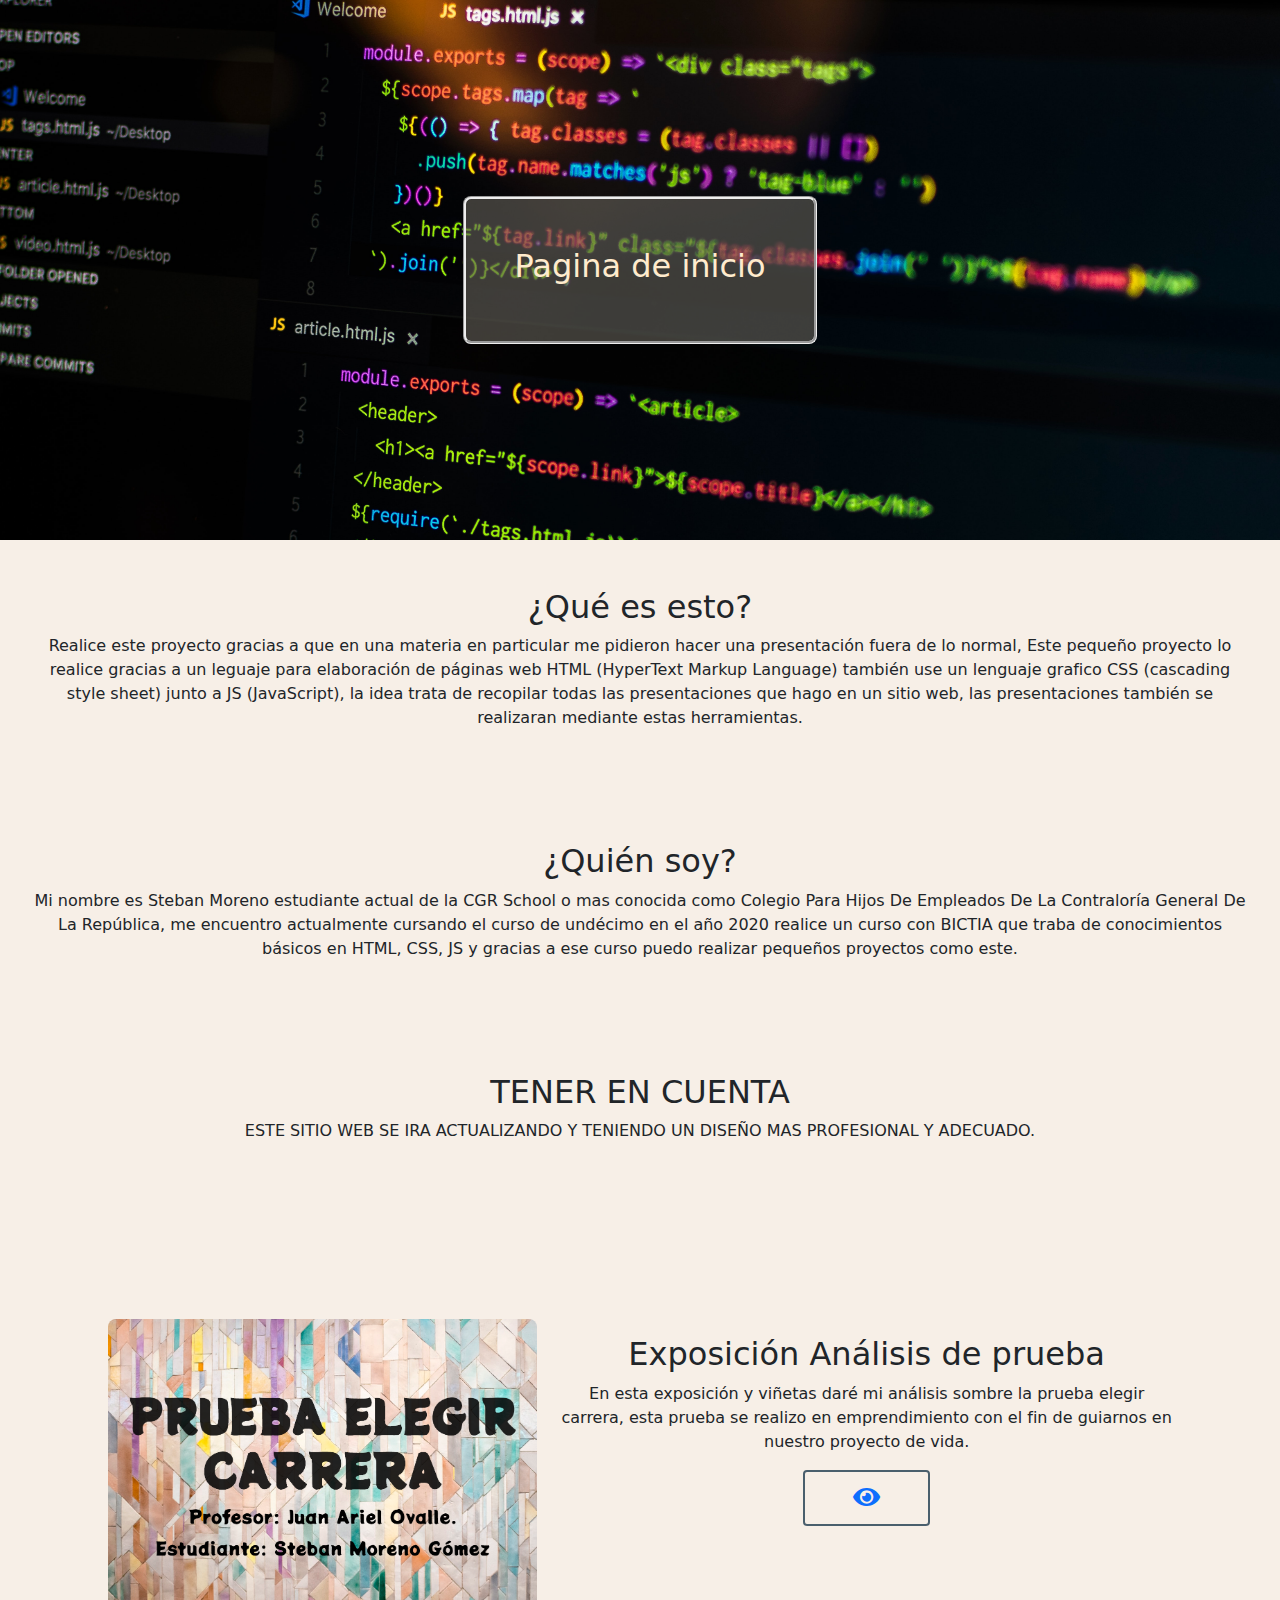
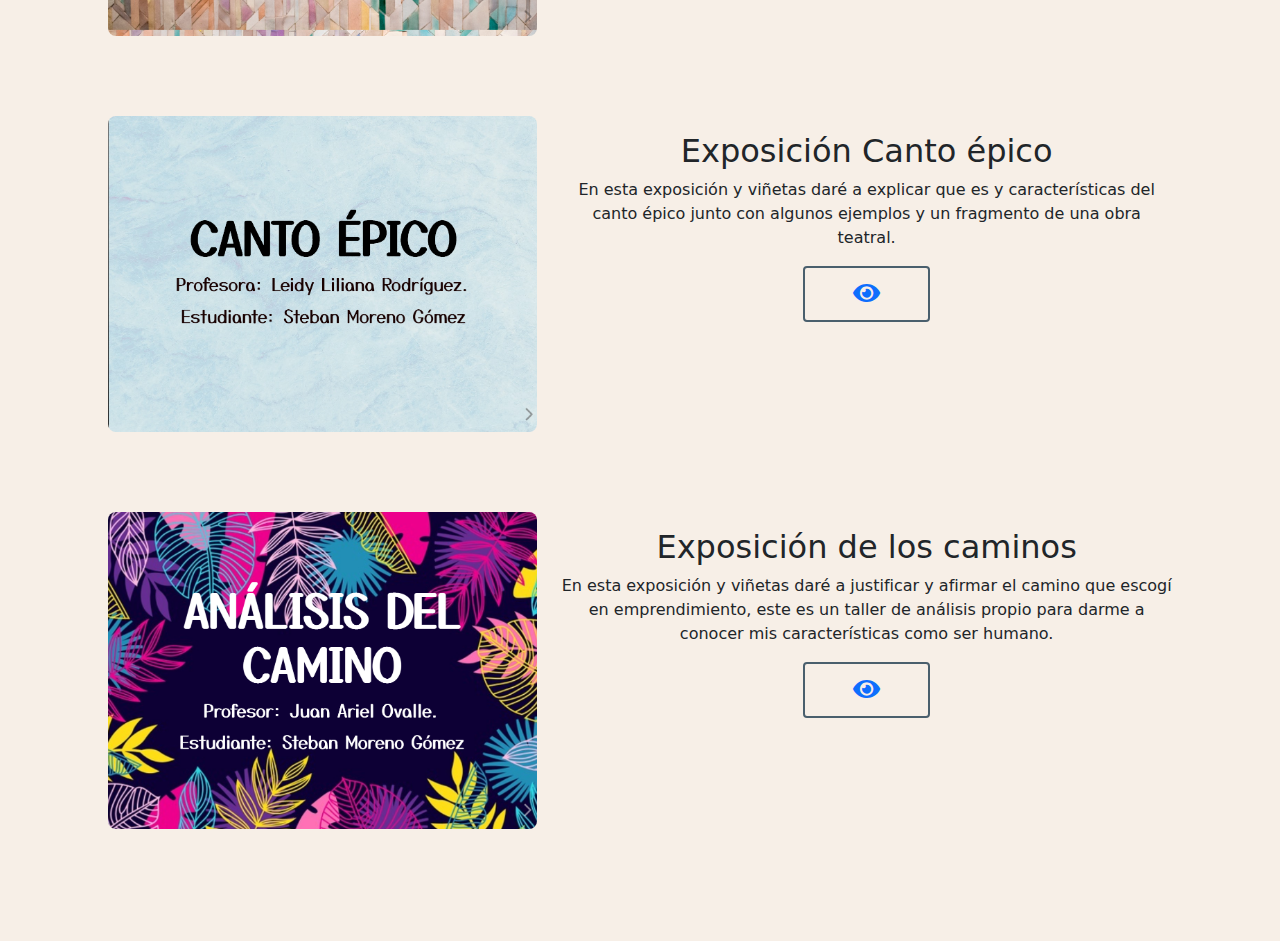
<file: index.html>
<!DOCTYPE html>
<html lang="es">
<head>
    <meta charset="UTF-8">
    <meta name="viewport" content="width=device-width, initial-scale=1.0">
    <title>Inicio</title>
    <link rel="stylesheet" href=".//css/bootstrap.min.css">
    <link rel="stylesheet" href=".//fontawesome-free-5.15.2-web/css/all.min.css">
    <link rel="shortcut icon" href="./favicons/svg/001-account.svg" type="image/x-icon">
    <link rel="stylesheet" href="./css/index.css">
</head>
<body>
                  <header class="prallax">
                    <div class="w">
                      <h2>Pagina de inicio</h2>
                    </div>
                  </header>
                 <section>
                    <h2>¿Qué es esto?</h2>
                    <p>Realice este proyecto gracias a que en una materia en particular me pidieron hacer una presentación fuera de lo normal, Este pequeño proyecto lo realice gracias a un leguaje para elaboración de páginas web HTML (HyperText Markup Language) también use un lenguaje grafico CSS (cascading style sheet) junto a JS (JavaScript), la idea trata de recopilar todas las presentaciones que hago en un sitio web, las presentaciones también se realizaran mediante estas herramientas.</p>
                 </section>
                 <section>
                   <h2>¿Quién soy?</h2>
                   <p>Mi nombre es Steban Moreno estudiante actual de la CGR School o mas conocida como Colegio Para Hijos De Empleados De La Contraloría General De La República, me encuentro actualmente cursando el curso de undécimo en el año 2020 realice un curso con BICTIA que traba de conocimientos básicos en HTML, CSS, JS y gracias a ese curso puedo realizar pequeños proyectos como este.</p>
                 </section>
                  <section>
                   <h2>TENER EN CUENTA</h2>
                   <p>ESTE SITIO WEB SE IRA ACTUALIZANDO Y TENIENDO UN DISEÑO MAS PROFESIONAL Y ADECUADO.</p>
                  </section>
	              <section>
				  <div class="row">
                      <div class="col-5"><img src="./images/empre/Portada.PNG" alt=""></div>
                      <div class="col-7">
                          <h2>Exposición Análisis de prueba</h2>
                          <p>En esta exposición y viñetas daré mi análisis sombre la prueba elegir carrera, esta prueba se realizo en emprendimiento con el fin de guiarnos en nuestro proyecto de vida.</p>
                           <div class="container">
                               <button class="btn btn1"><a href="./pre1.html"><i class="fas fa-eye"></i></a></button>
                           </div>
                        </div>
                  </div>
                  
                </div> <div class="row">
                  <div class="col-5"><img src="./images/Español/Portada cantoepico.PNG" alt=""></div>
                  <div class="col-7">
                      <h2>Exposición Canto épico</h2>
                      <p>En esta exposición y viñetas daré a explicar que es y características del canto épico junto con algunos ejemplos y un fragmento de una obra teatral.</p>
                       <div class="container">
                           <button class="btn btn1"><a href="./pre2.html"><i class="fas fa-eye"></i></a></button>
                       </div>
                    </div>
              </div>
            </div> <div class="row">
              <div class="col-5"><img src="./images/Caminos/Portada.PNG" alt=""></div>
              <div class="col-7">
                  <h2>Exposición de los caminos</h2>
                  <p>En esta exposición y viñetas daré a justificar y afirmar el camino que escogí en emprendimiento, este es un taller de análisis propio para darme a conocer mis características como ser humano.</p>
                   <div class="container">
                       <button class="btn btn1"><a href="./pre3.html"><i class="fas fa-eye"></i></a></button>
                   </div>
                </div>
          </div>
                
                 
                        </section>
                           <script src="js/bootstrap.min.js"></script>
</body>
</html>
</file>
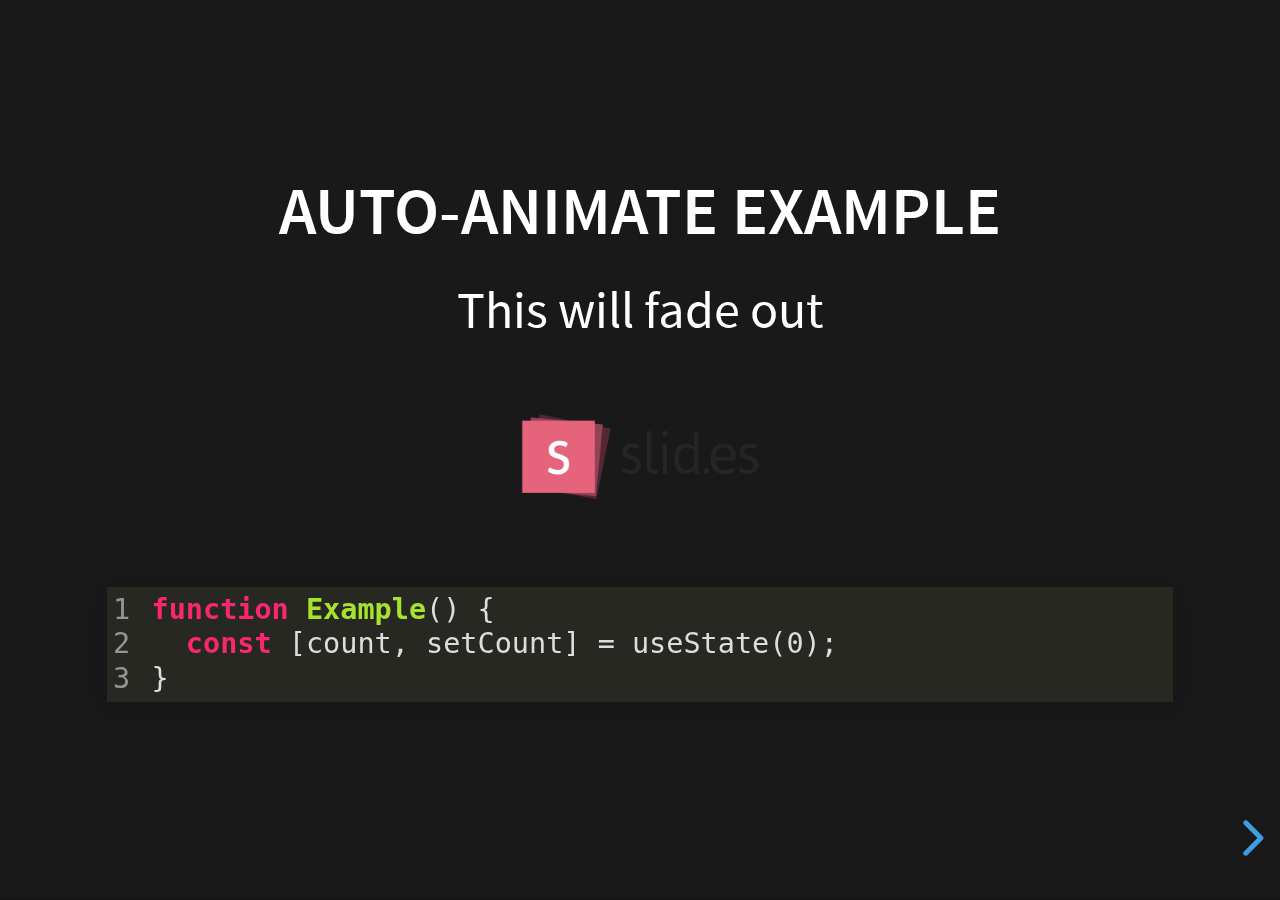
<file: examples/auto-animate.html>
<!doctype html>
<html lang="en">

	<head>
		<meta charset="utf-8">

		<title>reveal.js - Auto Animate</title>

		<meta name="viewport" content="width=device-width, initial-scale=1.0, maximum-scale=1.0, user-scalable=no">

		<link rel="stylesheet" href="../dist/reveal.css">
		<link rel="stylesheet" href="../dist/theme/black.css" id="theme">
		<link rel="stylesheet" href="../plugin/highlight/monokai.css">
	</head>

	<body>

		<div class="reveal">

			<div class="slides">

				<section data-auto-animate data-auto-animate-unmatched="fade">
					<h3>Auto-Animate Example</h3>
					<p>This will fade out</p>
					<img src="assets/image1.png" style="height: 100px;">
					<pre data-id="code"><code data-line-numbers class="hljs" data-trim>
						function Example() {
						  const [count, setCount] = useState(0);
						}
					</code></pre>
				</section>
				<section data-auto-animate data-auto-animate-unmatched="fade">
					<h3>Auto-Animate Example</h3>
					<p style="opacity: 0.2; margin-top: 100px;">This will fade out</p>
					<p>This element is unmatched</p>
					<img src="assets/image1.png" style="height: 150px;">
					<pre data-id="code"><code data-line-numbers class="hljs" data-trim>
						function Example() {
						  New line!
						  const [count, setCount] = useState(0);
						}
					</code></pre>
				</section>

				<section data-auto-animate>
					<p data-id="text-props" style="background: #555; line-height: 1em; letter-spacing: 0em;">Line Height & Letter Spacing</p>
				</section>
				<section data-auto-animate>
					<p data-id="text-props" style="background: #555; line-height: 3em; letter-spacing: 0.2em;">Line Height & Letter Spacing</p>
				</section>

				<section>
					<section data-auto-animate>
						<pre data-id="code"><code data-line-numbers class="hljs" data-trim>
							import React, { useState } from 'react';

							function Example() {
							  const [count, setCount] = useState(0);

							  return (
							    ...
							  );
							}
						</code></pre>
					</section>
					<section data-auto-animate>
						<pre data-id="code"><code data-line-numbers class="hljs" data-trim>
							function Example() {
							  const [count, setCount] = useState(0);

							  return (
							    &lt;div&gt;
							      &lt;p&gt;You clicked {count} times&lt;/p&gt;
							      &lt;button onClick={() =&gt; setCount(count + 1)}&gt;
							        Click me
							      &lt;/button&gt;
							    &lt;/div&gt;
							  );
							}
						</code></pre>
					</section>
					<section data-auto-animate>
						<pre data-id="code"><code data-line-numbers class="hljs" data-trim>
							function Example() {
							  // A comment!
							  const [count, setCount] = useState(0);

							  return (
							    &lt;div&gt;
							      &lt;p&gt;You clicked {count} times&lt;/p&gt;
							      &lt;button onClick={() =&gt; setCount(count + 1)}&gt;
							        Click me
							      &lt;/button&gt;
							    &lt;/div&gt;
							  );
							}
						</code></pre>
					</section>
				</section>

				<section>
					<section data-auto-animate>
						<h3>Swapping list items</h3>
						<ul>
							<li>One</li>
							<li>Two</li>
							<li>Three</li>
						</ul>
					</section>
					<section data-auto-animate>
						<h3>Swapping list items</h3>
						<ul>
							<li>Two</li>
							<li>One</li>
							<li>Three</li>
						</ul>
					</section>
					<section data-auto-animate>
						<h3>Swapping list items</h3>
						<ul>
							<li>Two</li>
							<li>Three</li>
							<li>One</li>
						</ul>
					</section>
				</section>

				<section data-auto-animate style="height: 600px">
					<h3 style="opacity: 0.3; font-size: 18px;">SLIDE 1</h2>
					<h2 data-id="title" style="margin-top: 260px;">Animate Anything</h2>
					<div data-id="1" style="background: white; position: absolute; top: 150px; left: 16%; width: 60px; height: 60px;"></div>
					<div data-id="2" style="background: white; position: absolute; top: 150px; left: 36%; width: 60px; height: 60px;"></div>
					<div data-id="3" style="background: white; position: absolute; top: 150px; left: 56%; width: 60px; height: 60px;"></div>
					<div data-id="4" style="background: white; position: absolute; top: 150px; left: 76%; width: 60px; height: 60px;"></div>
				</section>
				<section data-auto-animate style="height: 600px">
					<h3 style="opacity: 0.3; font-size: 18px;">SLIDE 2</h2>
					<h2 data-id="title" style="margin-top: 500px">With Auto Animate</h2>
					<div data-id="1" style="background: cyan; position: absolute; bottom: 190px; left: 16%; width: 60px; height: 60px;"></div>
					<div data-id="2" style="background: magenta; position: absolute; bottom: 190px; left: 36%; width: 60px; height: 160px;"></div>
					<div data-id="3" style="background: yellow; position: absolute; bottom: 190px; left: 56%; width: 60px; height: 260px;"></div>
					<div data-id="4" style="background: red; position: absolute; bottom: 190px; left: 76%; width: 60px; height: 360px;"></div>
				</section>
				<section data-auto-animate style="height: 600px">
					<h3 style="opacity: 0.3; font-size: 18px;">SLIDE 3</h2>
					<h2 data-id="title" style="margin-top: 500px; opacity: 0;">With Auto Animate</h2>
					<div data-id="1" style="background: cyan; position: absolute; top: 50%; left: 50%; width: 400px; height: 400px; margin: -200px 0 0 -200px; border-radius: 400px;"></div>
					<div data-id="2" style="background: magenta; position: absolute; top: 50%; left: 50%; width: 300px; height: 300px; margin: -150px 0 0 -150px; border-radius: 400px;"></div>
					<div data-id="3" style="background: yellow; position: absolute; top: 50%; left: 50%; width: 200px; height: 200px; margin: -100px 0 0 -100px; border-radius: 400px;"></div>
					<div data-id="4" style="background: red; position: absolute; top: 50%; left: 50%; width: 100px; height: 100px; margin: -50px 0 0 -50px; border-radius: 400px;"></div>
				</section>
				<section data-auto-animate style="height: 600px">
					<h3 style="opacity: 0.3; font-size: 18px;">SLIDE 3</h2>
					<h2 data-id="title" style="margin-top: 500px; opacity: 0;">With Auto Animate</h2>
					<div data-id="1" style="background: red; position: absolute; top: 250px; left: 16%; width: 60px; height: 60px;"></div>
					<div data-id="2" style="background: yellow; position: absolute; top: 250px; left: 36%; width: 60px; height: 60px;"></div>
					<div data-id="3" style="background: magenta; position: absolute; top: 250px; left: 56%; width: 60px; height: 60px;"></div>
					<div data-id="4" style="background: cyan; position: absolute; top: 250px; left: 76%; width: 60px; height: 60px;"></div>
				</section>

			</div>

		</div>

		<script src="../dist/reveal.js"></script>
		<script src="../plugin/highlight/highlight.js"></script>
		<script>
			Reveal.initialize({
				center: true,
				hash: true,
				plugins: [ RevealHighlight ]
			});
		</script>

	</body>
</html>
</file>
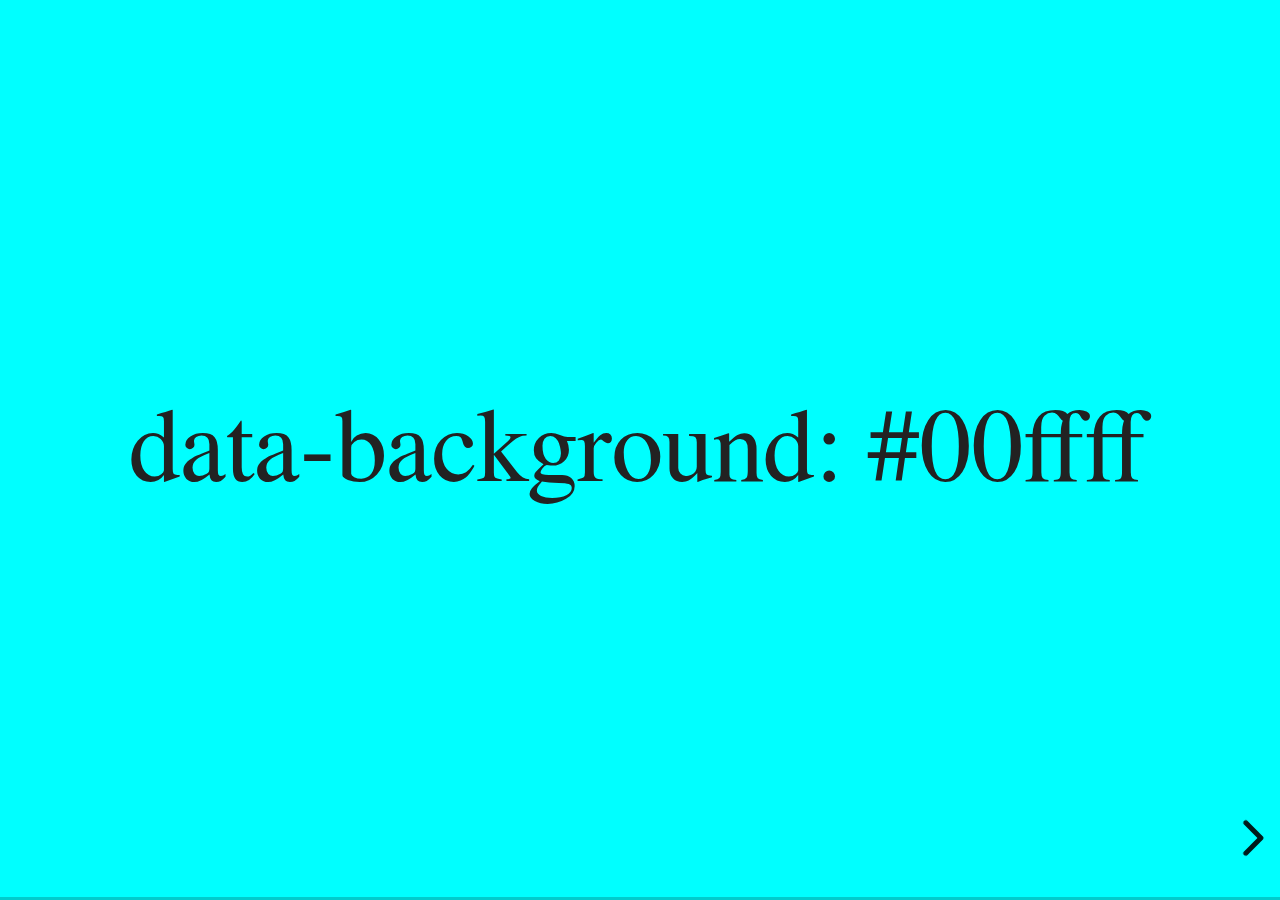
<file: examples/backgrounds.html>
<!doctype html>
<html lang="en">

	<head>
		<meta charset="utf-8">

		<title>reveal.js - Slide Backgrounds</title>

		<meta name="viewport" content="width=device-width, initial-scale=1.0, maximum-scale=1.0, user-scalable=no">

		<link rel="stylesheet" href="../dist/reveal.css">
		<link rel="stylesheet" href="../dist/theme/serif.css" id="theme">
		<style type="text/css" media="screen">
			.slides section.has-dark-background,
			.slides section.has-dark-background h2 {
				color: #fff;
			}
			.slides section.has-light-background,
			.slides section.has-light-background h2 {
				color: #222;
			}
		</style>
	</head>

	<body>

		<div class="reveal">

			<div class="slides">

				<section data-background="#00ffff">
					<h2>data-background: #00ffff</h2>
				</section>

				<section data-background="#bb00bb">
					<h2>data-background: #bb00bb</h2>
				</section>

				<section data-background-color="lightblue">
					<h2>data-background: lightblue</h2>
				</section>

				<section>
					<section data-background="#ff0000">
						<h2>data-background: #ff0000</h2>
					</section>
					<section data-background="rgba(0, 0, 0, 0.2)">
						<h2>data-background: rgba(0, 0, 0, 0.2)</h2>
					</section>
					<section data-background="salmon">
						<h2>data-background: salmon</h2>
					</section>
				</section>

				<section data-background="rgba(0, 100, 100, 0.2)">
					<section>
						<h2>Background applied to stack</h2>
					</section>
					<section>
						<h2>Background applied to stack</h2>
					</section>
					<section data-background="rgb(66, 66, 66)">
						<h2>Background applied to slide inside of stack</h2>
					</section>
				</section>

				<section data-background-transition="slide" data-background="assets/image1.png">
					<h2>Background image</h2>
				</section>

				<section>
					<section data-background-transition="slide" data-background="assets/image1.png">
						<h2>Background image</h2>
					</section>
					<section data-background-transition="slide" data-background="assets/image1.png">
						<h2>Background image</h2>
					</section>
				</section>

				<section data-background="assets/image2.png" data-background-size="100px" data-background-repeat="repeat" data-background-color="#111">
					<h2>Background image</h2>
					<pre>data-background-size="100px" data-background-repeat="repeat" data-background-color="#111"</pre>
				</section>

				<section data-background="#888888">
					<h2>Same background twice (1/2)</h2>
				</section>
				<section data-background="#888888">
					<h2>Same background twice (2/2)</h2>
				</section>

				<section data-background-video="https://s3.amazonaws.com/static.slid.es/site/homepage/v1/homepage-video-editor.mp4,https://s3.amazonaws.com/static.slid.es/site/homepage/v1/homepage-video-editor.webm">
					<h2>Video background</h2>
				</section>

				<section data-background-iframe="https://slides.com/news/make-better-presentations/embed?style=hidden&autoSlide=4000">
					<h2>Iframe background</h2>
				</section>

				<section>
					<section data-background="#417203">
						<h2>Same background twice vertical (1/2)</h2>
					</section>
					<section data-background="#417203">
						<h2>Same background twice vertical (2/2)</h2>
					</section>
				</section>

				<section data-background="#934f4d">
					<h2>Same background from horizontal to vertical (1/3)</h2>
				</section>
				<section>
					<section data-background="#934f4d">
						<h2>Same background from horizontal to vertical (2/3)</h2>
					</section>
					<section data-background="#934f4d">
						<h2>Same background from horizontal to vertical (3/3)</h2>
					</section>
				</section>

			</div>

		</div>

		<script src="../dist/reveal.js"></script>
		<script>

			// Full list of configuration options:
			// https://revealjs.revealjs.com/config/
			Reveal.initialize({
				center: true,

				transition: 'linear',
				// transitionSpeed: 'slow',
				// backgroundTransition: 'slide'
			});

		</script>

	</body>
</html>
</file>
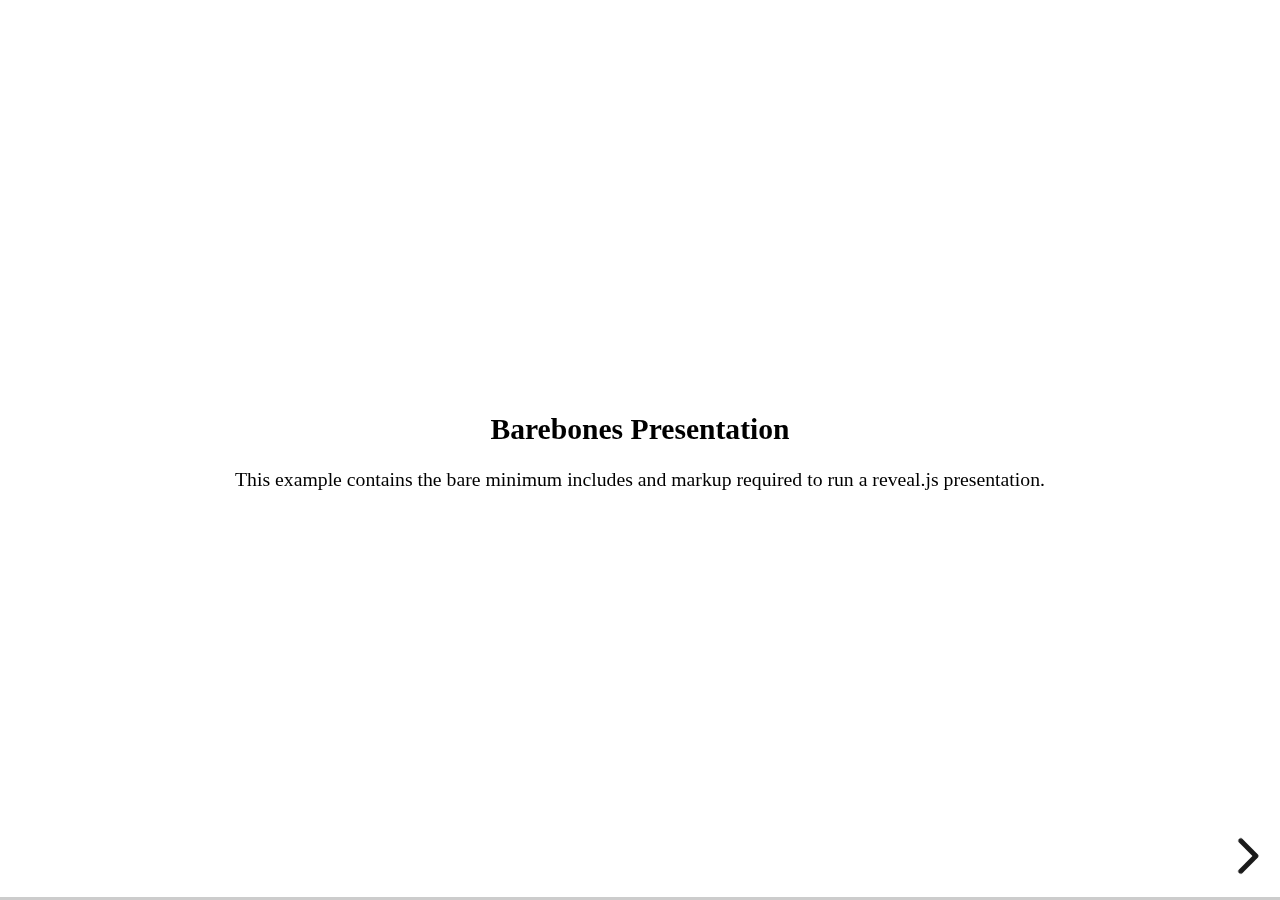
<file: examples/barebones.html>
<!doctype html>
<html lang="en">
	<head>
		<meta charset="utf-8">
		<title>reveal.js - Barebones</title>
		<link rel="stylesheet" href="../dist/reveal.css">
	</head>
	<body>

		<div class="reveal">
			<div class="slides">

				<section>
					<h2>Barebones Presentation</h2>
					<p>This example contains the bare minimum includes and markup required to run a reveal.js presentation.</p>
				</section>

				<section>
					<h2>No Theme</h2>
					<p>There's no theme included, so it will fall back on browser defaults.</p>
				</section>

			</div>
		</div>

		<script src="../dist/reveal.js"></script>
		<script>
			Reveal.initialize();
		</script>

	</body>
</html>
</file>
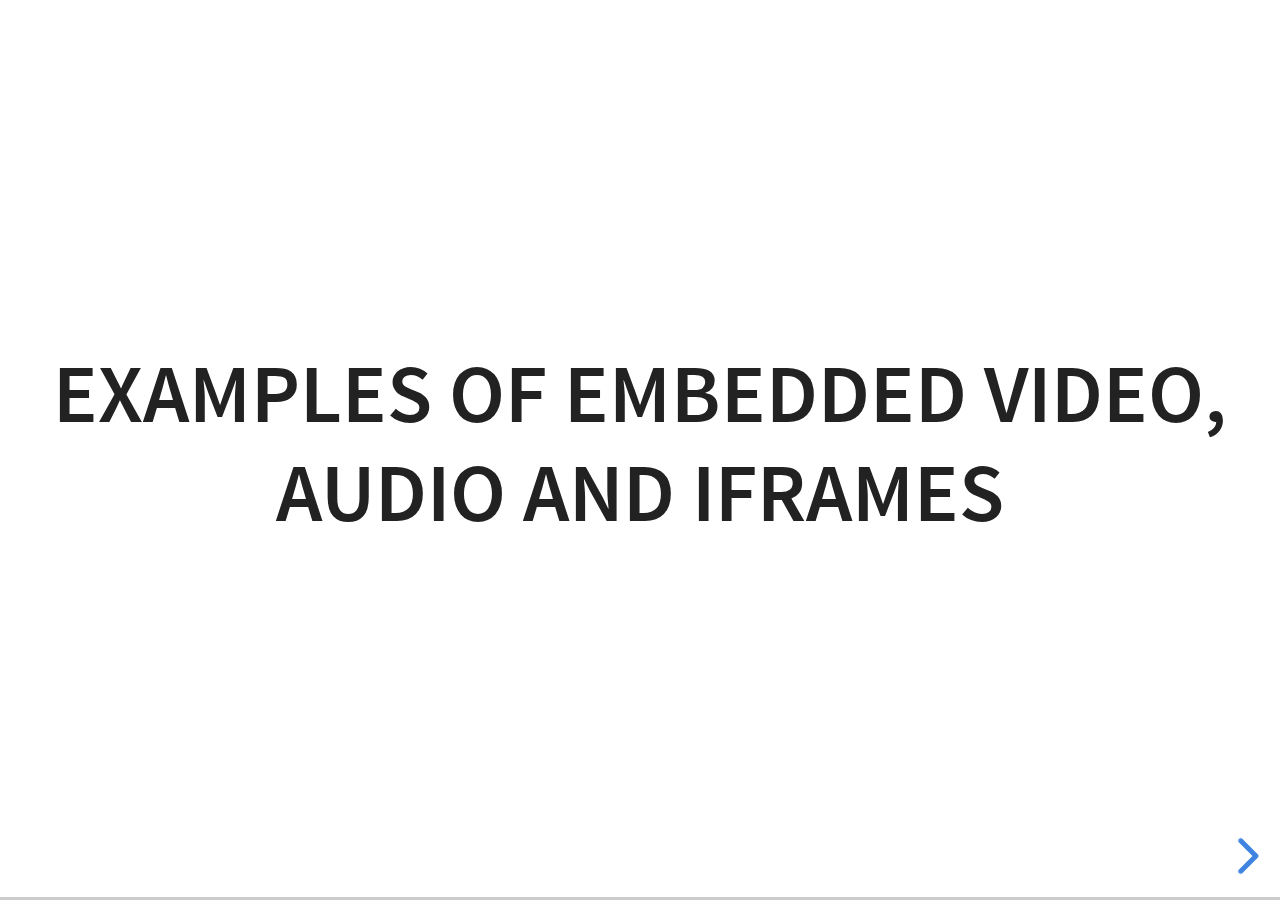
<file: examples/media.html>
<!doctype html>
<html lang="en">

	<head>
		<meta charset="utf-8">

		<title>reveal.js - Video, Audio and Iframes</title>

		<meta name="viewport" content="width=device-width, initial-scale=1.0, maximum-scale=1.0, user-scalable=no">

		<link rel="stylesheet" href="../dist/reveal.css">
		<link rel="stylesheet" href="../dist/theme/white.css" id="theme">
	</head>

	<body>

		<div class="reveal">

			<div class="slides">

				<section>
					<h2>Examples of embedded Video, Audio and Iframes</h2>
				</section>

				<section>
					<h2>Iframe</h2>
					<iframe data-autoplay width="700" height="540" src="https://slides.com/news/auto-animate/embed" frameborder="0"></iframe>
				</section>

				<section data-background-iframe="https://www.youtube.com/embed/h1_nyI3z8gI" data-background-interactive>
					<h2 style="color: #fff;">Iframe Background</h2>
				</section>

				<section>
					<h2>Video</h2>
					<video src="http://clips.vorwaerts-gmbh.de/big_buck_bunny.mp4" data-autoplay></video>
				</section>

				<section data-background-video="http://clips.vorwaerts-gmbh.de/big_buck_bunny.mp4">
					<h2>Background Video</h2>
				</section>

				<section>
					<h2>Auto-playing audio</h2>
					<audio src="assets/beeping.wav" data-autoplay></audio>
				</section>

				<section>
					<h2>Audio inside slide fragments</h2>
					<div class="fragment">
						Beep 1
						<audio src="assets/beeping.wav" data-autoplay></audio>
					</div>
					<div class="fragment">
						Beep 2
						<audio src="assets/beeping.wav" data-autoplay></audio>
					</div>
				</section>

				<section>
					<h2>Audio with controls</h2>
					<audio src="assets/beeping.wav" controls></audio>
				</section>

			</div>

		</div>

		<script src="../dist/reveal.js"></script>
		<script>
			Reveal.initialize({hash: true});
		</script>

	</body>
</html>
</file>
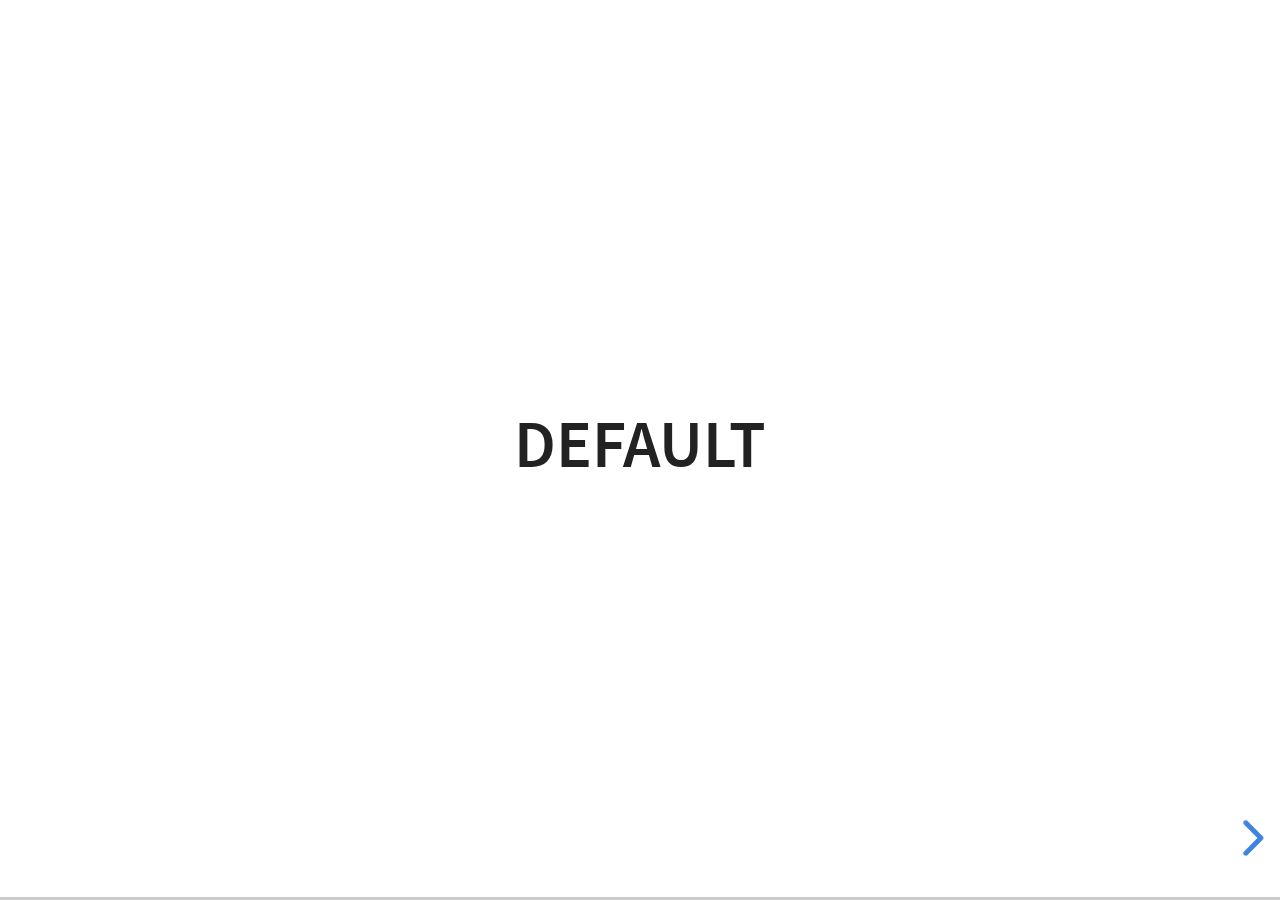
<file: examples/transitions.html>
<!doctype html>
<html lang="en">

	<head>
		<meta charset="utf-8">

		<title>reveal.js - Slide Transitions</title>

		<link rel="stylesheet" href="../dist/reveal.css">
		<link rel="stylesheet" href="../dist/theme/white.css" id="theme">
		<style type="text/css" media="screen">
			.slides section.has-dark-background,
			.slides section.has-dark-background h3 {
				color: #fff;
			}
			.slides section.has-light-background,
			.slides section.has-light-background h3 {
				color: #222;
			}
		</style>
	</head>

	<body>

		<div class="reveal">

			<div class="slides">

				<section>
					<h3>Default</h3>
				</section>

				<section>
					<h3>Default</h3>
				</section>

				<section data-transition="zoom">
					<h3>data-transition: zoom</h3>
				</section>

				<section data-transition="zoom-in fade-out">
					<h3>data-transition: zoom-in fade-out</h3>
				</section>

				<section>
					<h3>Default</h3>
				</section>

				<section data-transition="convex">
					<h3>data-transition: convex</h3>
				</section>

				<section data-transition="convex-in concave-out">
					<h3>data-transition: convex-in concave-out</h3>
				</section>

				<section>
					<section data-transition="zoom">
						<h3>Default</h3>
					</section>
					<section data-transition="concave">
						<h3>data-transition: concave</h3>
					</section>
					<section data-transition="convex-in fade-out">
						<h3>data-transition: convex-in fade-out</h3>
					</section>
					<section>
						<h3>Default</h3>
					</section>
				</section>

				<section data-transition="none">
					<h3>data-transition: none</h3>
				</section>

				<section>
					<h3>Default</h3>
				</section>

			</div>

		</div>

		<script src="../dist/reveal.js"></script>
		<script>
			Reveal.initialize({
				center: true,
				history: true,

				// transition: 'slide',
				// transitionSpeed: 'slow',
				// backgroundTransition: 'slide'
			});
		</script>

	</body>
</html>
</file>
<file: css/index.css>
* {
    margin: 0;
    padding: 0;
}
body {
    width:100%;
    height: 100vh;
    background-color: rgb(247, 239, 231);
}
.w{
    color: blanchedalmond;
    background-color: rgba(100, 96, 89, 0.61);
    padding: 3rem;
    text-align: center;
    border-style: groove;
    border-radius: 0.5rem;
}
.prallax {
    width: 100%;
    height: 60vh;
    background-image: url(../images/programming.jpg);
    background-position: center;
    background-size: cover;
    background-repeat: no-repeat;
    background-attachment: fixed;
    display: flex;
    justify-content: center;
    align-items: center;
   
}
section {
    padding-top: 3rem;
    padding-bottom: 3rem;
    text-align: center;
    padding-left: 2rem;
    padding-right: 2rem;
}

.row{
    margin: 3rem;
    padding: 1rem;
}

img {
    border-radius: 0.5rem;
    width: 100%;
}
.col-7 {
    text-align: center;
    padding-top: 1rem;
}
.container {
    text-align: center;
    margin-top: 1rem;
}
.btn {
    border: 2px solid #4a5f6d;
    background: none;
    padding: 0.5rem 3rem;
    font-size: 1.5rem;
    cursor: pointer;
    transition: 0.9s;
    position: relative;
    overflow: hidden;
}
.btn1{
    color: rgb(230, 230, 236);
}
.btn:hover {
    color: rgb(232, 232, 236);
    
} 
.btn::before {
    content: "";
    position: absolute;
    left: 0%;
    width: 100%;
    height: 0;
    background: #26a8ff;
    z-index: -1;
    transition: 0.9s;
}

.btn1::before {
    top: 0%;
    border-radius: 0 0 20% 0 0;
}
.btn1:hover::before {
    height: 180%;
}
a {
    text-decoration: none;
}
</file>
<file: dist/reveal.css>
/*!
* reveal.js 4.0.2
* https://revealjs.com
* MIT licensed
*
* Copyright (C) 2020 Hakim El Hattab, https://hakim.se
*/
.reveal .r-stretch,.reveal .stretch{max-width:none;max-height:none}.reveal pre.r-stretch code,.reveal pre.stretch code{height:100%;max-height:100%;box-sizing:border-box}.reveal .r-fit-text{display:inline-block;white-space:nowrap}.reveal .r-stack{display:grid}.reveal .r-stack>*{grid-area:1/1;margin:auto}.reveal .r-hstack,.reveal .r-vstack{display:flex}.reveal .r-hstack img,.reveal .r-hstack video,.reveal .r-vstack img,.reveal .r-vstack video{min-width:0;min-height:0;-o-object-fit:contain;object-fit:contain}.reveal .r-vstack{flex-direction:column;align-items:center;justify-content:center}.reveal .r-hstack{flex-direction:row;align-items:center;justify-content:center}.reveal .items-stretch{align-items:stretch}.reveal .items-start{align-items:flex-start}.reveal .items-center{align-items:center}.reveal .items-end{align-items:flex-end}.reveal .justify-between{justify-content:space-between}.reveal .justify-around{justify-content:space-around}.reveal .justify-start{justify-content:flex-start}.reveal .justify-center{justify-content:center}.reveal .justify-end{justify-content:flex-end}html.reveal-full-page{width:100%;height:100%;height:100vh;height:calc(var(--vh,1vh) * 100);overflow:hidden}.reveal-viewport{height:100%;overflow:hidden;position:relative;line-height:1;margin:0;background-color:#fff;color:#000}.reveal .slides section .fragment{opacity:0;visibility:hidden;transition:all .2s ease;will-change:opacity}.reveal .slides section .fragment.visible{opacity:1;visibility:inherit}.reveal .slides section .fragment.disabled{transition:none}.reveal .slides section .fragment.grow{opacity:1;visibility:inherit}.reveal .slides section .fragment.grow.visible{transform:scale(1.3)}.reveal .slides section .fragment.shrink{opacity:1;visibility:inherit}.reveal .slides section .fragment.shrink.visible{transform:scale(.7)}.reveal .slides section .fragment.zoom-in{transform:scale(.1)}.reveal .slides section .fragment.zoom-in.visible{transform:none}.reveal .slides section .fragment.fade-out{opacity:1;visibility:inherit}.reveal .slides section .fragment.fade-out.visible{opacity:0;visibility:hidden}.reveal .slides section .fragment.semi-fade-out{opacity:1;visibility:inherit}.reveal .slides section .fragment.semi-fade-out.visible{opacity:.5;visibility:inherit}.reveal .slides section .fragment.strike{opacity:1;visibility:inherit}.reveal .slides section .fragment.strike.visible{text-decoration:line-through}.reveal .slides section .fragment.fade-up{transform:translate(0,40px)}.reveal .slides section .fragment.fade-up.visible{transform:translate(0,0)}.reveal .slides section .fragment.fade-down{transform:translate(0,-40px)}.reveal .slides section .fragment.fade-down.visible{transform:translate(0,0)}.reveal .slides section .fragment.fade-right{transform:translate(-40px,0)}.reveal .slides section .fragment.fade-right.visible{transform:translate(0,0)}.reveal .slides section .fragment.fade-left{transform:translate(40px,0)}.reveal .slides section .fragment.fade-left.visible{transform:translate(0,0)}.reveal .slides section .fragment.current-visible,.reveal .slides section .fragment.fade-in-then-out{opacity:0;visibility:hidden}.reveal .slides section .fragment.current-visible.current-fragment,.reveal .slides section .fragment.fade-in-then-out.current-fragment{opacity:1;visibility:inherit}.reveal .slides section .fragment.fade-in-then-semi-out{opacity:0;visibility:hidden}.reveal .slides section .fragment.fade-in-then-semi-out.visible{opacity:.5;visibility:inherit}.reveal .slides section .fragment.fade-in-then-semi-out.current-fragment{opacity:1;visibility:inherit}.reveal .slides section .fragment.highlight-blue,.reveal .slides section .fragment.highlight-current-blue,.reveal .slides section .fragment.highlight-current-green,.reveal .slides section .fragment.highlight-current-red,.reveal .slides section .fragment.highlight-green,.reveal .slides section .fragment.highlight-red{opacity:1;visibility:inherit}.reveal .slides section .fragment.highlight-red.visible{color:#ff2c2d}.reveal .slides section .fragment.highlight-green.visible{color:#17ff2e}.reveal .slides section .fragment.highlight-blue.visible{color:#1b91ff}.reveal .slides section .fragment.highlight-current-red.current-fragment{color:#ff2c2d}.reveal .slides section .fragment.highlight-current-green.current-fragment{color:#17ff2e}.reveal .slides section .fragment.highlight-current-blue.current-fragment{color:#1b91ff}.reveal:after{content:'';font-style:italic}.reveal iframe{z-index:1}.reveal a{position:relative}@keyframes bounce-right{0%,10%,25%,40%,50%{transform:translateX(0)}20%{transform:translateX(10px)}30%{transform:translateX(-5px)}}@keyframes bounce-left{0%,10%,25%,40%,50%{transform:translateX(0)}20%{transform:translateX(-10px)}30%{transform:translateX(5px)}}@keyframes bounce-down{0%,10%,25%,40%,50%{transform:translateY(0)}20%{transform:translateY(10px)}30%{transform:translateY(-5px)}}.reveal .controls{display:none;position:absolute;top:auto;bottom:12px;right:12px;left:auto;z-index:11;color:#000;pointer-events:none;font-size:10px}.reveal .controls button{position:absolute;padding:0;background-color:transparent;border:0;outline:0;cursor:pointer;color:currentColor;transform:scale(.9999);transition:color .2s ease,opacity .2s ease,transform .2s ease;z-index:2;pointer-events:auto;font-size:inherit;visibility:hidden;opacity:0;-webkit-appearance:none;-webkit-tap-highlight-color:transparent}.reveal .controls .controls-arrow:after,.reveal .controls .controls-arrow:before{content:'';position:absolute;top:0;left:0;width:2.6em;height:.5em;border-radius:.25em;background-color:currentColor;transition:all .15s ease,background-color .8s ease;transform-origin:.2em 50%;will-change:transform}.reveal .controls .controls-arrow{position:relative;width:3.6em;height:3.6em}.reveal .controls .controls-arrow:before{transform:translateX(.5em) translateY(1.55em) rotate(45deg)}.reveal .controls .controls-arrow:after{transform:translateX(.5em) translateY(1.55em) rotate(-45deg)}.reveal .controls .controls-arrow:hover:before{transform:translateX(.5em) translateY(1.55em) rotate(40deg)}.reveal .controls .controls-arrow:hover:after{transform:translateX(.5em) translateY(1.55em) rotate(-40deg)}.reveal .controls .controls-arrow:active:before{transform:translateX(.5em) translateY(1.55em) rotate(36deg)}.reveal .controls .controls-arrow:active:after{transform:translateX(.5em) translateY(1.55em) rotate(-36deg)}.reveal .controls .navigate-left{right:6.4em;bottom:3.2em;transform:translateX(-10px)}.reveal .controls .navigate-left.highlight{animation:bounce-left 2s 50 both ease-out}.reveal .controls .navigate-right{right:0;bottom:3.2em;transform:translateX(10px)}.reveal .controls .navigate-right .controls-arrow{transform:rotate(180deg)}.reveal .controls .navigate-right.highlight{animation:bounce-right 2s 50 both ease-out}.reveal .controls .navigate-up{right:3.2em;bottom:6.4em;transform:translateY(-10px)}.reveal .controls .navigate-up .controls-arrow{transform:rotate(90deg)}.reveal .controls .navigate-down{right:3.2em;bottom:-1.4em;padding-bottom:1.4em;transform:translateY(10px)}.reveal .controls .navigate-down .controls-arrow{transform:rotate(-90deg)}.reveal .controls .navigate-down.highlight{animation:bounce-down 2s 50 both ease-out}.reveal .controls[data-controls-back-arrows=faded] .navigate-up.enabled{opacity:.3}.reveal .controls[data-controls-back-arrows=faded] .navigate-up.enabled:hover{opacity:1}.reveal .controls[data-controls-back-arrows=hidden] .navigate-up.enabled{opacity:0;visibility:hidden}.reveal .controls .enabled{visibility:visible;opacity:.9;cursor:pointer;transform:none}.reveal .controls .enabled.fragmented{opacity:.5}.reveal .controls .enabled.fragmented:hover,.reveal .controls .enabled:hover{opacity:1}.reveal:not(.rtl) .controls[data-controls-back-arrows=faded] .navigate-left.enabled{opacity:.3}.reveal:not(.rtl) .controls[data-controls-back-arrows=faded] .navigate-left.enabled:hover{opacity:1}.reveal:not(.rtl) .controls[data-controls-back-arrows=hidden] .navigate-left.enabled{opacity:0;visibility:hidden}.reveal.rtl .controls[data-controls-back-arrows=faded] .navigate-right.enabled{opacity:.3}.reveal.rtl .controls[data-controls-back-arrows=faded] .navigate-right.enabled:hover{opacity:1}.reveal.rtl .controls[data-controls-back-arrows=hidden] .navigate-right.enabled{opacity:0;visibility:hidden}.reveal[data-navigation-mode=linear].has-horizontal-slides .navigate-down,.reveal[data-navigation-mode=linear].has-horizontal-slides .navigate-up{display:none}.reveal:not(.has-vertical-slides) .controls .navigate-left,.reveal[data-navigation-mode=linear].has-horizontal-slides .navigate-left{bottom:1.4em;right:5.5em}.reveal:not(.has-vertical-slides) .controls .navigate-right,.reveal[data-navigation-mode=linear].has-horizontal-slides .navigate-right{bottom:1.4em;right:.5em}.reveal:not(.has-horizontal-slides) .controls .navigate-up{right:1.4em;bottom:5em}.reveal:not(.has-horizontal-slides) .controls .navigate-down{right:1.4em;bottom:.5em}.reveal.has-dark-background .controls{color:#fff}.reveal.has-light-background .controls{color:#000}.reveal.no-hover .controls .controls-arrow:active:before,.reveal.no-hover .controls .controls-arrow:hover:before{transform:translateX(.5em) translateY(1.55em) rotate(45deg)}.reveal.no-hover .controls .controls-arrow:active:after,.reveal.no-hover .controls .controls-arrow:hover:after{transform:translateX(.5em) translateY(1.55em) rotate(-45deg)}@media screen and (min-width:500px){.reveal .controls[data-controls-layout=edges]{top:0;right:0;bottom:0;left:0}.reveal .controls[data-controls-layout=edges] .navigate-down,.reveal .controls[data-controls-layout=edges] .navigate-left,.reveal .controls[data-controls-layout=edges] .navigate-right,.reveal .controls[data-controls-layout=edges] .navigate-up{bottom:auto;right:auto}.reveal .controls[data-controls-layout=edges] .navigate-left{top:50%;left:.8em;margin-top:-1.8em}.reveal .controls[data-controls-layout=edges] .navigate-right{top:50%;right:.8em;margin-top:-1.8em}.reveal .controls[data-controls-layout=edges] .navigate-up{top:.8em;left:50%;margin-left:-1.8em}.reveal .controls[data-controls-layout=edges] .navigate-down{bottom:-.3em;left:50%;margin-left:-1.8em}}.reveal .progress{position:absolute;display:none;height:3px;width:100%;bottom:0;left:0;z-index:10;background-color:rgba(0,0,0,.2);color:#fff}.reveal .progress:after{content:'';display:block;position:absolute;height:10px;width:100%;top:-10px}.reveal .progress span{display:block;height:100%;width:100%;background-color:currentColor;transition:transform .8s cubic-bezier(.26,.86,.44,.985);transform-origin:0 0;transform:scaleX(0)}.reveal .slide-number{position:absolute;display:block;right:8px;bottom:8px;z-index:31;font-family:Helvetica,sans-serif;font-size:12px;line-height:1;color:#fff;background-color:rgba(0,0,0,.4);padding:5px}.reveal .slide-number a{color:currentColor}.reveal .slide-number-delimiter{margin:0 3px}.reveal{position:relative;width:100%;height:100%;overflow:hidden;touch-action:pinch-zoom}.reveal.embedded{touch-action:pan-y}.reveal .slides{position:absolute;width:100%;height:100%;top:0;right:0;bottom:0;left:0;margin:auto;pointer-events:none;overflow:visible;z-index:1;text-align:center;perspective:600px;perspective-origin:50% 40%}.reveal .slides>section{perspective:600px}.reveal .slides>section,.reveal .slides>section>section{display:none;position:absolute;width:100%;pointer-events:auto;z-index:10;transform-style:flat;transition:transform-origin .8s cubic-bezier(.26,.86,.44,.985),transform .8s cubic-bezier(.26,.86,.44,.985),visibility .8s cubic-bezier(.26,.86,.44,.985),opacity .8s cubic-bezier(.26,.86,.44,.985)}.reveal[data-transition-speed=fast] .slides section{transition-duration:.4s}.reveal[data-transition-speed=slow] .slides section{transition-duration:1.2s}.reveal .slides section[data-transition-speed=fast]{transition-duration:.4s}.reveal .slides section[data-transition-speed=slow]{transition-duration:1.2s}.reveal .slides>section.stack{padding-top:0;padding-bottom:0;pointer-events:none;height:100%}.reveal .slides>section.present,.reveal .slides>section>section.present{display:block;z-index:11;opacity:1}.reveal .slides>section:empty,.reveal .slides>section>section:empty,.reveal .slides>section>section[data-background-interactive],.reveal .slides>section[data-background-interactive]{pointer-events:none}.reveal.center,.reveal.center .slides,.reveal.center .slides section{min-height:0!important}.reveal .slides>section:not(.present),.reveal .slides>section>section:not(.present){pointer-events:none}.reveal.overview .slides>section,.reveal.overview .slides>section>section{pointer-events:auto}.reveal .slides>section.future,.reveal .slides>section.past,.reveal .slides>section>section.future,.reveal .slides>section>section.past{opacity:0}.reveal.slide section{-webkit-backface-visibility:hidden;backface-visibility:hidden}.reveal .slides>section[data-transition=slide].past,.reveal .slides>section[data-transition~=slide-out].past,.reveal.slide .slides>section:not([data-transition]).past{transform:translate(-150%,0)}.reveal .slides>section[data-transition=slide].future,.reveal .slides>section[data-transition~=slide-in].future,.reveal.slide .slides>section:not([data-transition]).future{transform:translate(150%,0)}.reveal .slides>section>section[data-transition=slide].past,.reveal .slides>section>section[data-transition~=slide-out].past,.reveal.slide .slides>section>section:not([data-transition]).past{transform:translate(0,-150%)}.reveal .slides>section>section[data-transition=slide].future,.reveal .slides>section>section[data-transition~=slide-in].future,.reveal.slide .slides>section>section:not([data-transition]).future{transform:translate(0,150%)}.reveal.linear section{-webkit-backface-visibility:hidden;backface-visibility:hidden}.reveal .slides>section[data-transition=linear].past,.reveal .slides>section[data-transition~=linear-out].past,.reveal.linear .slides>section:not([data-transition]).past{transform:translate(-150%,0)}.reveal .slides>section[data-transition=linear].future,.reveal .slides>section[data-transition~=linear-in].future,.reveal.linear .slides>section:not([data-transition]).future{transform:translate(150%,0)}.reveal .slides>section>section[data-transition=linear].past,.reveal .slides>section>section[data-transition~=linear-out].past,.reveal.linear .slides>section>section:not([data-transition]).past{transform:translate(0,-150%)}.reveal .slides>section>section[data-transition=linear].future,.reveal .slides>section>section[data-transition~=linear-in].future,.reveal.linear .slides>section>section:not([data-transition]).future{transform:translate(0,150%)}.reveal .slides section[data-transition=default].stack,.reveal.default .slides section.stack{transform-style:preserve-3d}.reveal .slides>section[data-transition=default].past,.reveal .slides>section[data-transition~=default-out].past,.reveal.default .slides>section:not([data-transition]).past{transform:translate3d(-100%,0,0) rotateY(-90deg) translate3d(-100%,0,0)}.reveal .slides>section[data-transition=default].future,.reveal .slides>section[data-transition~=default-in].future,.reveal.default .slides>section:not([data-transition]).future{transform:translate3d(100%,0,0) rotateY(90deg) translate3d(100%,0,0)}.reveal .slides>section>section[data-transition=default].past,.reveal .slides>section>section[data-transition~=default-out].past,.reveal.default .slides>section>section:not([data-transition]).past{transform:translate3d(0,-300px,0) rotateX(70deg) translate3d(0,-300px,0)}.reveal .slides>section>section[data-transition=default].future,.reveal .slides>section>section[data-transition~=default-in].future,.reveal.default .slides>section>section:not([data-transition]).future{transform:translate3d(0,300px,0) rotateX(-70deg) translate3d(0,300px,0)}.reveal .slides section[data-transition=convex].stack,.reveal.convex .slides section.stack{transform-style:preserve-3d}.reveal .slides>section[data-transition=convex].past,.reveal .slides>section[data-transition~=convex-out].past,.reveal.convex .slides>section:not([data-transition]).past{transform:translate3d(-100%,0,0) rotateY(-90deg) translate3d(-100%,0,0)}.reveal .slides>section[data-transition=convex].future,.reveal .slides>section[data-transition~=convex-in].future,.reveal.convex .slides>section:not([data-transition]).future{transform:translate3d(100%,0,0) rotateY(90deg) translate3d(100%,0,0)}.reveal .slides>section>section[data-transition=convex].past,.reveal .slides>section>section[data-transition~=convex-out].past,.reveal.convex .slides>section>section:not([data-transition]).past{transform:translate3d(0,-300px,0) rotateX(70deg) translate3d(0,-300px,0)}.reveal .slides>section>section[data-transition=convex].future,.reveal .slides>section>section[data-transition~=convex-in].future,.reveal.convex .slides>section>section:not([data-transition]).future{transform:translate3d(0,300px,0) rotateX(-70deg) translate3d(0,300px,0)}.reveal .slides section[data-transition=concave].stack,.reveal.concave .slides section.stack{transform-style:preserve-3d}.reveal .slides>section[data-transition=concave].past,.reveal .slides>section[data-transition~=concave-out].past,.reveal.concave .slides>section:not([data-transition]).past{transform:translate3d(-100%,0,0) rotateY(90deg) translate3d(-100%,0,0)}.reveal .slides>section[data-transition=concave].future,.reveal .slides>section[data-transition~=concave-in].future,.reveal.concave .slides>section:not([data-transition]).future{transform:translate3d(100%,0,0) rotateY(-90deg) translate3d(100%,0,0)}.reveal .slides>section>section[data-transition=concave].past,.reveal .slides>section>section[data-transition~=concave-out].past,.reveal.concave .slides>section>section:not([data-transition]).past{transform:translate3d(0,-80%,0) rotateX(-70deg) translate3d(0,-80%,0)}.reveal .slides>section>section[data-transition=concave].future,.reveal .slides>section>section[data-transition~=concave-in].future,.reveal.concave .slides>section>section:not([data-transition]).future{transform:translate3d(0,80%,0) rotateX(70deg) translate3d(0,80%,0)}.reveal .slides section[data-transition=zoom],.reveal.zoom .slides section:not([data-transition]){transition-timing-function:ease}.reveal .slides>section[data-transition=zoom].past,.reveal .slides>section[data-transition~=zoom-out].past,.reveal.zoom .slides>section:not([data-transition]).past{visibility:hidden;transform:scale(16)}.reveal .slides>section[data-transition=zoom].future,.reveal .slides>section[data-transition~=zoom-in].future,.reveal.zoom .slides>section:not([data-transition]).future{visibility:hidden;transform:scale(.2)}.reveal .slides>section>section[data-transition=zoom].past,.reveal .slides>section>section[data-transition~=zoom-out].past,.reveal.zoom .slides>section>section:not([data-transition]).past{transform:scale(16)}.reveal .slides>section>section[data-transition=zoom].future,.reveal .slides>section>section[data-transition~=zoom-in].future,.reveal.zoom .slides>section>section:not([data-transition]).future{transform:scale(.2)}.reveal.cube .slides{perspective:1300px}.reveal.cube .slides section{padding:30px;min-height:700px;-webkit-backface-visibility:hidden;backface-visibility:hidden;box-sizing:border-box;transform-style:preserve-3d}.reveal.center.cube .slides section{min-height:0}.reveal.cube .slides section:not(.stack):before{content:'';position:absolute;display:block;width:100%;height:100%;left:0;top:0;background:rgba(0,0,0,.1);border-radius:4px;transform:translateZ(-20px)}.reveal.cube .slides section:not(.stack):after{content:'';position:absolute;display:block;width:90%;height:30px;left:5%;bottom:0;background:0 0;z-index:1;border-radius:4px;box-shadow:0 95px 25px rgba(0,0,0,.2);transform:translateZ(-90px) rotateX(65deg)}.reveal.cube .slides>section.stack{padding:0;background:0 0}.reveal.cube .slides>section.past{transform-origin:100% 0;transform:translate3d(-100%,0,0) rotateY(-90deg)}.reveal.cube .slides>section.future{transform-origin:0 0;transform:translate3d(100%,0,0) rotateY(90deg)}.reveal.cube .slides>section>section.past{transform-origin:0 100%;transform:translate3d(0,-100%,0) rotateX(90deg)}.reveal.cube .slides>section>section.future{transform-origin:0 0;transform:translate3d(0,100%,0) rotateX(-90deg)}.reveal.page .slides{perspective-origin:0 50%;perspective:3000px}.reveal.page .slides section{padding:30px;min-height:700px;box-sizing:border-box;transform-style:preserve-3d}.reveal.page .slides section.past{z-index:12}.reveal.page .slides section:not(.stack):before{content:'';position:absolute;display:block;width:100%;height:100%;left:0;top:0;background:rgba(0,0,0,.1);transform:translateZ(-20px)}.reveal.page .slides section:not(.stack):after{content:'';position:absolute;display:block;width:90%;height:30px;left:5%;bottom:0;background:0 0;z-index:1;border-radius:4px;box-shadow:0 95px 25px rgba(0,0,0,.2);-webkit-transform:translateZ(-90px) rotateX(65deg)}.reveal.page .slides>section.stack{padding:0;background:0 0}.reveal.page .slides>section.past{transform-origin:0 0;transform:translate3d(-40%,0,0) rotateY(-80deg)}.reveal.page .slides>section.future{transform-origin:100% 0;transform:translate3d(0,0,0)}.reveal.page .slides>section>section.past{transform-origin:0 0;transform:translate3d(0,-40%,0) rotateX(80deg)}.reveal.page .slides>section>section.future{transform-origin:0 100%;transform:translate3d(0,0,0)}.reveal .slides section[data-transition=fade],.reveal.fade .slides section:not([data-transition]),.reveal.fade .slides>section>section:not([data-transition]){transform:none;transition:opacity .5s}.reveal.fade.overview .slides section,.reveal.fade.overview .slides>section>section{transition:none}.reveal .slides section[data-transition=none],.reveal.none .slides section:not([data-transition]){transform:none;transition:none}.reveal .pause-overlay{position:absolute;top:0;left:0;width:100%;height:100%;background:#000;visibility:hidden;opacity:0;z-index:100;transition:all 1s ease}.reveal .pause-overlay .resume-button{position:absolute;bottom:20px;right:20px;color:#ccc;border-radius:2px;padding:6px 14px;border:2px solid #ccc;font-size:16px;background:0 0;cursor:pointer}.reveal .pause-overlay .resume-button:hover{color:#fff;border-color:#fff}.reveal.paused .pause-overlay{visibility:visible;opacity:1}.reveal .no-transition,.reveal .no-transition *,.reveal .slides.disable-slide-transitions section{transition:none!important}.reveal .slides.disable-slide-transitions section{transform:none!important}.reveal .backgrounds{position:absolute;width:100%;height:100%;top:0;left:0;perspective:600px}.reveal .slide-background{display:none;position:absolute;width:100%;height:100%;opacity:0;visibility:hidden;overflow:hidden;background-color:rgba(0,0,0,0);transition:all .8s cubic-bezier(.26,.86,.44,.985)}.reveal .slide-background-content{position:absolute;width:100%;height:100%;background-position:50% 50%;background-repeat:no-repeat;background-size:cover}.reveal .slide-background.stack{display:block}.reveal .slide-background.present{opacity:1;visibility:visible;z-index:2}.print-pdf .reveal .slide-background{opacity:1!important;visibility:visible!important}.reveal .slide-background video{position:absolute;width:100%;height:100%;max-width:none;max-height:none;top:0;left:0;-o-object-fit:cover;object-fit:cover}.reveal .slide-background[data-background-size=contain] video{-o-object-fit:contain;object-fit:contain}.reveal>.backgrounds .slide-background[data-background-transition=none],.reveal[data-background-transition=none]>.backgrounds .slide-background{transition:none}.reveal>.backgrounds .slide-background[data-background-transition=slide],.reveal[data-background-transition=slide]>.backgrounds .slide-background{opacity:1;-webkit-backface-visibility:hidden;backface-visibility:hidden}.reveal>.backgrounds .slide-background.past[data-background-transition=slide],.reveal[data-background-transition=slide]>.backgrounds .slide-background.past{transform:translate(-100%,0)}.reveal>.backgrounds .slide-background.future[data-background-transition=slide],.reveal[data-background-transition=slide]>.backgrounds .slide-background.future{transform:translate(100%,0)}.reveal>.backgrounds .slide-background>.slide-background.past[data-background-transition=slide],.reveal[data-background-transition=slide]>.backgrounds .slide-background>.slide-background.past{transform:translate(0,-100%)}.reveal>.backgrounds .slide-background>.slide-background.future[data-background-transition=slide],.reveal[data-background-transition=slide]>.backgrounds .slide-background>.slide-background.future{transform:translate(0,100%)}.reveal>.backgrounds .slide-background.past[data-background-transition=convex],.reveal[data-background-transition=convex]>.backgrounds .slide-background.past{opacity:0;transform:translate3d(-100%,0,0) rotateY(-90deg) translate3d(-100%,0,0)}.reveal>.backgrounds .slide-background.future[data-background-transition=convex],.reveal[data-background-transition=convex]>.backgrounds .slide-background.future{opacity:0;transform:translate3d(100%,0,0) rotateY(90deg) translate3d(100%,0,0)}.reveal>.backgrounds .slide-background>.slide-background.past[data-background-transition=convex],.reveal[data-background-transition=convex]>.backgrounds .slide-background>.slide-background.past{opacity:0;transform:translate3d(0,-100%,0) rotateX(90deg) translate3d(0,-100%,0)}.reveal>.backgrounds .slide-background>.slide-background.future[data-background-transition=convex],.reveal[data-background-transition=convex]>.backgrounds .slide-background>.slide-background.future{opacity:0;transform:translate3d(0,100%,0) rotateX(-90deg) translate3d(0,100%,0)}.reveal>.backgrounds .slide-background.past[data-background-transition=concave],.reveal[data-background-transition=concave]>.backgrounds .slide-background.past{opacity:0;transform:translate3d(-100%,0,0) rotateY(90deg) translate3d(-100%,0,0)}.reveal>.backgrounds .slide-background.future[data-background-transition=concave],.reveal[data-background-transition=concave]>.backgrounds .slide-background.future{opacity:0;transform:translate3d(100%,0,0) rotateY(-90deg) translate3d(100%,0,0)}.reveal>.backgrounds .slide-background>.slide-background.past[data-background-transition=concave],.reveal[data-background-transition=concave]>.backgrounds .slide-background>.slide-background.past{opacity:0;transform:translate3d(0,-100%,0) rotateX(-90deg) translate3d(0,-100%,0)}.reveal>.backgrounds .slide-background>.slide-background.future[data-background-transition=concave],.reveal[data-background-transition=concave]>.backgrounds .slide-background>.slide-background.future{opacity:0;transform:translate3d(0,100%,0) rotateX(90deg) translate3d(0,100%,0)}.reveal>.backgrounds .slide-background[data-background-transition=zoom],.reveal[data-background-transition=zoom]>.backgrounds .slide-background{transition-timing-function:ease}.reveal>.backgrounds .slide-background.past[data-background-transition=zoom],.reveal[data-background-transition=zoom]>.backgrounds .slide-background.past{opacity:0;visibility:hidden;transform:scale(16)}.reveal>.backgrounds .slide-background.future[data-background-transition=zoom],.reveal[data-background-transition=zoom]>.backgrounds .slide-background.future{opacity:0;visibility:hidden;transform:scale(.2)}.reveal>.backgrounds .slide-background>.slide-background.past[data-background-transition=zoom],.reveal[data-background-transition=zoom]>.backgrounds .slide-background>.slide-background.past{opacity:0;visibility:hidden;transform:scale(16)}.reveal>.backgrounds .slide-background>.slide-background.future[data-background-transition=zoom],.reveal[data-background-transition=zoom]>.backgrounds .slide-background>.slide-background.future{opacity:0;visibility:hidden;transform:scale(.2)}.reveal[data-transition-speed=fast]>.backgrounds .slide-background{transition-duration:.4s}.reveal[data-transition-speed=slow]>.backgrounds .slide-background{transition-duration:1.2s}.reveal [data-auto-animate-target^=unmatched]{will-change:opacity}.reveal section[data-auto-animate]:not(.stack):not([data-auto-animate=running]) [data-auto-animate-target^=unmatched]{opacity:0}.reveal.overview{perspective-origin:50% 50%;perspective:700px}.reveal.overview .slides{-moz-transform-style:preserve-3d}.reveal.overview .slides section{height:100%;top:0!important;opacity:1!important;overflow:hidden;visibility:visible!important;cursor:pointer;box-sizing:border-box}.reveal.overview .slides section.present,.reveal.overview .slides section:hover{outline:10px solid rgba(150,150,150,.4);outline-offset:10px}.reveal.overview .slides section .fragment{opacity:1;transition:none}.reveal.overview .slides section:after,.reveal.overview .slides section:before{display:none!important}.reveal.overview .slides>section.stack{padding:0;top:0!important;background:0 0;outline:0;overflow:visible}.reveal.overview .backgrounds{perspective:inherit;-moz-transform-style:preserve-3d}.reveal.overview .backgrounds .slide-background{opacity:1;visibility:visible;outline:10px solid rgba(150,150,150,.1);outline-offset:10px}.reveal.overview .backgrounds .slide-background.stack{overflow:visible}.reveal.overview .slides section,.reveal.overview-deactivating .slides section{transition:none}.reveal.overview .backgrounds .slide-background,.reveal.overview-deactivating .backgrounds .slide-background{transition:none}.reveal.rtl .slides,.reveal.rtl .slides h1,.reveal.rtl .slides h2,.reveal.rtl .slides h3,.reveal.rtl .slides h4,.reveal.rtl .slides h5,.reveal.rtl .slides h6{direction:rtl;font-family:sans-serif}.reveal.rtl code,.reveal.rtl pre{direction:ltr}.reveal.rtl ol,.reveal.rtl ul{text-align:right}.reveal.rtl .progress span{transform-origin:100% 0}.reveal.has-parallax-background .backgrounds{transition:all .8s ease}.reveal.has-parallax-background[data-transition-speed=fast] .backgrounds{transition-duration:.4s}.reveal.has-parallax-background[data-transition-speed=slow] .backgrounds{transition-duration:1.2s}.reveal>.overlay{position:absolute;top:0;left:0;width:100%;height:100%;z-index:1000;background:rgba(0,0,0,.9);transition:all .3s ease}.reveal>.overlay .spinner{position:absolute;display:block;top:50%;left:50%;width:32px;height:32px;margin:-16px 0 0 -16px;z-index:10;background-image:url([data-uri]%2F%2F%2F6%2Bvr8nJybW1tcDAwOjo6Nvb26ioqKOjo7Ozs%2FLy8vz8%2FAAAAAAAAAAAACH%2FC05FVFNDQVBFMi4wAwEAAAAh%2FhpDcmVhdGVkIHdpdGggYWpheGxvYWQuaW5mbwAh%[base64]%2FV%2FnmOM82XiHRLYKhKP1oZmADdEAAAh%2BQQJCgAAACwAAAAAIAAgAAAE6hDISWlZpOrNp1lGNRSdRpDUolIGw5RUYhhHukqFu8DsrEyqnWThGvAmhVlteBvojpTDDBUEIFwMFBRAmBkSgOrBFZogCASwBDEY%2FCZSg7GSE0gSCjQBMVG023xWBhklAnoEdhQEfyNqMIcKjhRsjEdnezB%2BA4k8gTwJhFuiW4dokXiloUepBAp5qaKpp6%2BHo7aWW54wl7obvEe0kRuoplCGepwSx2jJvqHEmGt6whJpGpfJCHmOoNHKaHx61WiSR92E4lbFoq%2BB6QDtuetcaBPnW6%2BO7wDHpIiK9SaVK5GgV543tzjgGcghAgAh%[base64]%2B%2BG%2Bw48edZPK%2BM6hLJpQg484enXIdQFSS1u6UhksENEQAAIfkECQoAAAAsAAAAACAAIAAABOcQyEmpGKLqzWcZRVUQnZYg1aBSh2GUVEIQ2aQOE%2BG%2BcD4ntpWkZQj1JIiZIogDFFyHI0UxQwFugMSOFIPJftfVAEoZLBbcLEFhlQiqGp1Vd140AUklUN3eCA51C1EWMzMCezCBBmkxVIVHBWd3HHl9JQOIJSdSnJ0TDKChCwUJjoWMPaGqDKannasMo6WnM562R5YluZRwur0wpgqZE7NKUm%2BFNRPIhjBJxKZteWuIBMN4zRMIVIhffcgojwCF117i4nlLnY5ztRLsnOk%2BaV%2BoJY7V7m76PdkS4trKcdg0Zc0tTcKkRAAAIfkECQoAAAAsAAAAACAAIAAABO4QyEkpKqjqzScpRaVkXZWQEximw1BSCUEIlDohrft6cpKCk5xid5MNJTaAIkekKGQkWyKHkvhKsR7ARmitkAYDYRIbUQRQjWBwJRzChi9CRlBcY1UN4g0%[base64]%[base64]%2BE71SRQeyqUToLA7VxF0JDyIQh%2FMVVPMt1ECZlfcjZJ9mIKoaTl1MRIl5o4CUKXOwmyrCInCKqcWtvadL2SYhyASyNDJ0uIiRMDjI0Fd30%2FiI2UA5GSS5UDj2l6NoqgOgN4gksEBgYFf0FDqKgHnyZ9OX8HrgYHdHpcHQULXAS2qKpENRg7eAMLC7kTBaixUYFkKAzWAAnLC7FLVxLWDBLKCwaKTULgEwbLA4hJtOkSBNqITT3xEgfLpBtzE%2FjiuL04RGEBgwWhShRgQExHBAAh%2BQQJCgAAACwAAAAAIAAgAAAE7xDISWlSqerNpyJKhWRdlSAVoVLCWk6JKlAqAavhO9UkUHsqlE6CwO1cRdCQ8iEIfzFVTzLdRAmZX3I2SfZiCqGk5dTESJeaOAlClzsJsqwiJwiqnFrb2nS9kmIcgEsjQydLiIlHehhpejaIjzh9eomSjZR%[base64]%2BE71SRQeyqUToLA7VxF0JDyIQh%[base64]%2BE71SRQeyqUToLA7VxF0JDyIQh%2FMVVPMt1ECZlfcjZJ9mIKoaTl1MRIl5o4CUKXOwmyrCInCKqcWtvadL2SYhyASyNDJ0uIiUd6GAULDJCRiXo1CpGXDJOUjY%2BYip9DhToJA4RBLwMLCwVDfRgbBAaqqoZ1XBMHswsHtxtFaH1iqaoGNgAIxRpbFAgfPQSqpbgGBqUD1wBXeCYp1AYZ19JJOYgH1KwA4UBvQwXUBxPqVD9L3sbp2BNk2xvvFPJd%2BMFCN6HAAIKgNggY0KtEBAAh%[base64]%2BvsYMDAzZQPC9VCNkDWUhGkuE5PxJNwiUK4UfLzOlD4WvzAHaoG9nxPi5d%2BjYUqfAhhykOFwJWiAAAIfkECQoAAAAsAAAAACAAIAAABPAQyElpUqnqzaciSoVkXVUMFaFSwlpOCcMYlErAavhOMnNLNo8KsZsMZItJEIDIFSkLGQoQTNhIsFehRww2CQLKF0tYGKYSg%2BygsZIuNqJksKgbfgIGepNo2cIUB3V1B3IvNiBYNQaDSTtfhhx0CwVPI0UJe0%2Bbm4g5VgcGoqOcnjmjqDSdnhgEoamcsZuXO1aWQy8KAwOAuTYYGwi7w5h%2BKr0SJ8MFihpNbx%2B4Erq7BYBuzsdiH1jCAzoSfl0rVirNbRXlBBlLX%2BBP0XJLAPGzTkAuAOqb0WT5AH7OcdCm5B8TgRwSRKIHQtaLCwg1RAAAOwAAAAAAAAAAAA%3D%3D);visibility:visible;opacity:.6;transition:all .3s ease}.reveal>.overlay header{position:absolute;left:0;top:0;width:100%;padding:5px;z-index:2;box-sizing:border-box}.reveal>.overlay header a{display:inline-block;width:40px;height:40px;line-height:36px;padding:0 10px;float:right;opacity:.6;box-sizing:border-box}.reveal>.overlay header a:hover{opacity:1}.reveal>.overlay header a .icon{display:inline-block;width:20px;height:20px;background-position:50% 50%;background-size:100%;background-repeat:no-repeat}.reveal>.overlay header a.close .icon{background-image:url([data-uri])}.reveal>.overlay header a.external .icon{background-image:url([data-uri])}.reveal>.overlay .viewport{position:absolute;display:flex;top:50px;right:0;bottom:0;left:0}.reveal>.overlay.overlay-preview .viewport iframe{width:100%;height:100%;max-width:100%;max-height:100%;border:0;opacity:0;visibility:hidden;transition:all .3s ease}.reveal>.overlay.overlay-preview.loaded .viewport iframe{opacity:1;visibility:visible}.reveal>.overlay.overlay-preview.loaded .viewport-inner{position:absolute;z-index:-1;left:0;top:45%;width:100%;text-align:center;letter-spacing:normal}.reveal>.overlay.overlay-preview .x-frame-error{opacity:0;transition:opacity .3s ease .3s}.reveal>.overlay.overlay-preview.loaded .x-frame-error{opacity:1}.reveal>.overlay.overlay-preview.loaded .spinner{opacity:0;visibility:hidden;transform:scale(.2)}.reveal>.overlay.overlay-help .viewport{overflow:auto;color:#fff}.reveal>.overlay.overlay-help .viewport .viewport-inner{width:600px;margin:auto;padding:20px 20px 80px 20px;text-align:center;letter-spacing:normal}.reveal>.overlay.overlay-help .viewport .viewport-inner .title{font-size:20px}.reveal>.overlay.overlay-help .viewport .viewport-inner table{border:1px solid #fff;border-collapse:collapse;font-size:16px}.reveal>.overlay.overlay-help .viewport .viewport-inner table td,.reveal>.overlay.overlay-help .viewport .viewport-inner table th{width:200px;padding:14px;border:1px solid #fff;vertical-align:middle}.reveal>.overlay.overlay-help .viewport .viewport-inner table th{padding-top:20px;padding-bottom:20px}.reveal .playback{position:absolute;left:15px;bottom:20px;z-index:30;cursor:pointer;transition:all .4s ease;-webkit-tap-highlight-color:transparent}.reveal.overview .playback{opacity:0;visibility:hidden}.reveal .hljs{min-height:100%}.reveal .hljs table{margin:initial}.reveal .hljs-ln-code,.reveal .hljs-ln-numbers{padding:0;border:0}.reveal .hljs-ln-numbers{opacity:.6;padding-right:.75em;text-align:right;vertical-align:top}.reveal .hljs.has-highlights tr:not(.highlight-line){opacity:.4}.reveal .hljs:not(:first-child).fragment{position:absolute;top:0;left:0;width:100%;box-sizing:border-box}.reveal pre[data-auto-animate-target]{overflow:hidden}.reveal pre[data-auto-animate-target] code{height:100%}.reveal .roll{display:inline-block;line-height:1.2;overflow:hidden;vertical-align:top;perspective:400px;perspective-origin:50% 50%}.reveal .roll:hover{background:0 0;text-shadow:none}.reveal .roll span{display:block;position:relative;padding:0 2px;pointer-events:none;transition:all .4s ease;transform-origin:50% 0;transform-style:preserve-3d;-webkit-backface-visibility:hidden;backface-visibility:hidden}.reveal .roll:hover span{background:rgba(0,0,0,.5);transform:translate3d(0,0,-45px) rotateX(90deg)}.reveal .roll span:after{content:attr(data-title);display:block;position:absolute;left:0;top:0;padding:0 2px;-webkit-backface-visibility:hidden;backface-visibility:hidden;transform-origin:50% 0;transform:translate3d(0,110%,0) rotateX(-90deg)}.reveal aside.notes{display:none}.reveal .speaker-notes{display:none;position:absolute;width:33.33333%;height:100%;top:0;left:100%;padding:14px 18px 14px 18px;z-index:1;font-size:18px;line-height:1.4;border:1px solid rgba(0,0,0,.05);color:#222;background-color:#f5f5f5;overflow:auto;box-sizing:border-box;text-align:left;font-family:Helvetica,sans-serif;-webkit-overflow-scrolling:touch}.reveal .speaker-notes .notes-placeholder{color:#ccc;font-style:italic}.reveal .speaker-notes:focus{outline:0}.reveal .speaker-notes:before{content:'Speaker notes';display:block;margin-bottom:10px;opacity:.5}.reveal.show-notes{max-width:75%;overflow:visible}.reveal.show-notes .speaker-notes{display:block}@media screen and (min-width:1600px){.reveal .speaker-notes{font-size:20px}}@media screen and (max-width:1024px){.reveal.show-notes{border-left:0;max-width:none;max-height:70%;max-height:70vh;overflow:visible}.reveal.show-notes .speaker-notes{top:100%;left:0;width:100%;height:42.85714%;height:30vh;border:0}}@media screen and (max-width:600px){.reveal.show-notes{max-height:60%;max-height:60vh}.reveal.show-notes .speaker-notes{top:100%;height:66.66667%;height:40vh}.reveal .speaker-notes{font-size:14px}}.zoomed .reveal *,.zoomed .reveal :after,.zoomed .reveal :before{-webkit-backface-visibility:visible!important;backface-visibility:visible!important}.zoomed .reveal .controls,.zoomed .reveal .progress{opacity:0}.zoomed .reveal .roll span{background:0 0}.zoomed .reveal .roll span:after{visibility:hidden}html.print-pdf *{-webkit-print-color-adjust:exact}html.print-pdf{width:100%;height:100%;overflow:visible}html.print-pdf body{margin:0 auto!important;border:0;padding:0;float:none!important;overflow:visible}html.print-pdf .nestedarrow,html.print-pdf .reveal .controls,html.print-pdf .reveal .playback,html.print-pdf .reveal .progress,html.print-pdf .reveal.overview,html.print-pdf .state-background{display:none!important}html.print-pdf .reveal pre code{overflow:hidden!important;font-family:Courier,'Courier New',monospace!important}html.print-pdf .reveal{width:auto!important;height:auto!important;overflow:hidden!important}html.print-pdf .reveal .slides{position:static;width:100%!important;height:auto!important;zoom:1!important;pointer-events:initial;left:auto;top:auto;margin:0!important;padding:0!important;overflow:visible;display:block;perspective:none;perspective-origin:50% 50%}html.print-pdf .reveal .slides .pdf-page{position:relative;overflow:hidden;z-index:1;page-break-after:always}html.print-pdf .reveal .slides section{visibility:visible!important;display:block!important;position:absolute!important;margin:0!important;padding:0!important;box-sizing:border-box!important;min-height:1px;opacity:1!important;transform-style:flat!important;transform:none!important}html.print-pdf .reveal section.stack{position:relative!important;margin:0!important;padding:0!important;page-break-after:avoid!important;height:auto!important;min-height:auto!important}html.print-pdf .reveal img{box-shadow:none}html.print-pdf .reveal .backgrounds{display:none}html.print-pdf .reveal .slide-background{display:block!important;position:absolute;top:0;left:0;width:100%;height:100%;z-index:auto!important}html.print-pdf .reveal.show-notes{max-width:none;max-height:none}html.print-pdf .reveal .speaker-notes-pdf{display:block;width:100%;height:auto;max-height:none;top:auto;right:auto;bottom:auto;left:auto;z-index:100}html.print-pdf .reveal .speaker-notes-pdf[data-layout=separate-page]{position:relative;color:inherit;background-color:transparent;padding:20px;page-break-after:always;border:0}html.print-pdf .reveal .slide-number-pdf{display:block;position:absolute;font-size:14px}html.print-pdf .aria-status{display:none}@media print{html:not(.print-pdf){background:#fff;width:auto;height:auto;overflow:visible}html:not(.print-pdf) body{background:#fff;font-size:20pt;width:auto;height:auto;border:0;margin:0 5%;padding:0;overflow:visible;float:none!important}html:not(.print-pdf) .controls,html:not(.print-pdf) .fork-reveal,html:not(.print-pdf) .nestedarrow,html:not(.print-pdf) .reveal .backgrounds,html:not(.print-pdf) .reveal .progress,html:not(.print-pdf) .reveal .slide-number,html:not(.print-pdf) .share-reveal,html:not(.print-pdf) .state-background{display:none!important}html:not(.print-pdf) body,html:not(.print-pdf) li,html:not(.print-pdf) p,html:not(.print-pdf) td{font-size:20pt!important;color:#000}html:not(.print-pdf) h1,html:not(.print-pdf) h2,html:not(.print-pdf) h3,html:not(.print-pdf) h4,html:not(.print-pdf) h5,html:not(.print-pdf) h6{color:#000!important;height:auto;line-height:normal;text-align:left;letter-spacing:normal}html:not(.print-pdf) h1{font-size:28pt!important}html:not(.print-pdf) h2{font-size:24pt!important}html:not(.print-pdf) h3{font-size:22pt!important}html:not(.print-pdf) h4{font-size:22pt!important;font-variant:small-caps}html:not(.print-pdf) h5{font-size:21pt!important}html:not(.print-pdf) h6{font-size:20pt!important;font-style:italic}html:not(.print-pdf) a:link,html:not(.print-pdf) a:visited{color:#000!important;font-weight:700;text-decoration:underline}html:not(.print-pdf) div,html:not(.print-pdf) ol,html:not(.print-pdf) p,html:not(.print-pdf) ul{visibility:visible;position:static;width:auto;height:auto;display:block;overflow:visible;margin:0;text-align:left!important}html:not(.print-pdf) .reveal pre,html:not(.print-pdf) .reveal table{margin-left:0;margin-right:0}html:not(.print-pdf) .reveal pre code{padding:20px}html:not(.print-pdf) .reveal blockquote{margin:20px 0}html:not(.print-pdf) .reveal .slides{position:static!important;width:auto!important;height:auto!important;left:0!important;top:0!important;margin-left:0!important;margin-top:0!important;padding:0!important;zoom:1!important;transform:none!important;overflow:visible!important;display:block!important;text-align:left!important;perspective:none;perspective-origin:50% 50%}html:not(.print-pdf) .reveal .slides section{visibility:visible!important;position:static!important;width:auto!important;height:auto!important;display:block!important;overflow:visible!important;left:0!important;top:0!important;margin-left:0!important;margin-top:0!important;padding:60px 20px!important;z-index:auto!important;opacity:1!important;page-break-after:always!important;transform-style:flat!important;transform:none!important;transition:none!important}html:not(.print-pdf) .reveal .slides section.stack{padding:0!important}html:not(.print-pdf) .reveal section:last-of-type{page-break-after:avoid!important}html:not(.print-pdf) .reveal section .fragment{opacity:1!important;visibility:visible!important;transform:none!important}html:not(.print-pdf) .reveal section img{display:block;margin:15px 0;background:#fff;border:1px solid #666;box-shadow:none}html:not(.print-pdf) .reveal section small{font-size:.8em}html:not(.print-pdf) .reveal .hljs{max-height:100%;white-space:pre-wrap;word-wrap:break-word;word-break:break-word;font-size:15pt}html:not(.print-pdf) .reveal .hljs .hljs-ln-numbers{white-space:nowrap}html:not(.print-pdf) .reveal .hljs td{font-size:inherit!important;color:inherit!important}}
</file>
<file: dist/theme/black.css>
/**
 * Black theme for reveal.js. This is the opposite of the 'white' theme.
 *
 * By Hakim El Hattab, http://hakim.se
 */
@import url(./fonts/source-sans-pro/source-sans-pro.css);
section.has-light-background, section.has-light-background h1, section.has-light-background h2, section.has-light-background h3, section.has-light-background h4, section.has-light-background h5, section.has-light-background h6 {
  color: #222; }

/*********************************************
 * GLOBAL STYLES
 *********************************************/
:root {
  --background-color: #191919;
  --main-font: Source Sans Pro, Helvetica, sans-serif;
  --main-font-size: 42px;
  --main-color: #fff;
  --block-margin: 20px;
  --heading-margin: 0 0 20px 0;
  --heading-font: Source Sans Pro, Helvetica, sans-serif;
  --heading-color: #fff;
  --heading-line-height: 1.2;
  --heading-letter-spacing: normal;
  --heading-text-transform: uppercase;
  --heading-text-shadow: none;
  --heading-font-weight: 600;
  --heading1-text-shadow: none;
  --heading1-size: 2.5em;
  --heading2-size: 1.6em;
  --heading3-size: 1.3em;
  --heading4-size: 1em;
  --code-font: monospace;
  --link-color: #42affa;
  --link-color-hover: #8dcffc;
  --selection-background-color: #bee4fd;
  --selection-color: #fff; }

.reveal-viewport {
  background: #191919;
  background-color: #191919; }

.reveal {
  font-family: "Source Sans Pro", Helvetica, sans-serif;
  font-size: 42px;
  font-weight: normal;
  color: #fff; }

.reveal ::selection {
  color: #fff;
  background: #bee4fd;
  text-shadow: none; }

.reveal ::-moz-selection {
  color: #fff;
  background: #bee4fd;
  text-shadow: none; }

.reveal .slides section,
.reveal .slides section > section {
  line-height: 1.3;
  font-weight: inherit; }

/*********************************************
 * HEADERS
 *********************************************/
.reveal h1,
.reveal h2,
.reveal h3,
.reveal h4,
.reveal h5,
.reveal h6 {
  margin: 0 0 20px 0;
  color: #fff;
  font-family: "Source Sans Pro", Helvetica, sans-serif;
  font-weight: 600;
  line-height: 1.2;
  letter-spacing: normal;
  text-transform: uppercase;
  text-shadow: none;
  word-wrap: break-word; }

.reveal h1 {
  font-size: 2.5em; }

.reveal h2 {
  font-size: 1.6em; }

.reveal h3 {
  font-size: 1.3em; }

.reveal h4 {
  font-size: 1em; }

.reveal h1 {
  text-shadow: none; }

/*********************************************
 * OTHER
 *********************************************/
.reveal p {
  margin: 20px 0;
  line-height: 1.3; }

/* Remove trailing margins after titles */
.reveal h1:last-child,
.reveal h2:last-child,
.reveal h3:last-child,
.reveal h4:last-child,
.reveal h5:last-child,
.reveal h6:last-child {
  margin-bottom: 0; }

/* Ensure certain elements are never larger than the slide itself */
.reveal img,
.reveal video,
.reveal iframe {
  max-width: 95%;
  max-height: 95%; }

.reveal strong,
.reveal b {
  font-weight: bold; }

.reveal em {
  font-style: italic; }

.reveal ol,
.reveal dl,
.reveal ul {
  display: inline-block;
  text-align: left;
  margin: 0 0 0 1em; }

.reveal ol {
  list-style-type: decimal; }

.reveal ul {
  list-style-type: disc; }

.reveal ul ul {
  list-style-type: square; }

.reveal ul ul ul {
  list-style-type: circle; }

.reveal ul ul,
.reveal ul ol,
.reveal ol ol,
.reveal ol ul {
  display: block;
  margin-left: 40px; }

.reveal dt {
  font-weight: bold; }

.reveal dd {
  margin-left: 40px; }

.reveal blockquote {
  display: block;
  position: relative;
  width: 70%;
  margin: 20px auto;
  padding: 5px;
  font-style: italic;
  background: rgba(255, 255, 255, 0.05);
  box-shadow: 0px 0px 2px rgba(0, 0, 0, 0.2); }

.reveal blockquote p:first-child,
.reveal blockquote p:last-child {
  display: inline-block; }

.reveal q {
  font-style: italic; }

.reveal pre {
  display: block;
  position: relative;
  width: 90%;
  margin: 20px auto;
  text-align: left;
  font-size: 0.55em;
  font-family: monospace;
  line-height: 1.2em;
  word-wrap: break-word;
  box-shadow: 0px 5px 15px rgba(0, 0, 0, 0.15); }

.reveal code {
  font-family: monospace;
  text-transform: none; }

.reveal pre code {
  display: block;
  padding: 5px;
  overflow: auto;
  max-height: 400px;
  word-wrap: normal; }

.reveal table {
  margin: auto;
  border-collapse: collapse;
  border-spacing: 0; }

.reveal table th {
  font-weight: bold; }

.reveal table th,
.reveal table td {
  text-align: left;
  padding: 0.2em 0.5em 0.2em 0.5em;
  border-bottom: 1px solid; }

.reveal table th[align="center"],
.reveal table td[align="center"] {
  text-align: center; }

.reveal table th[align="right"],
.reveal table td[align="right"] {
  text-align: right; }

.reveal table tbody tr:last-child th,
.reveal table tbody tr:last-child td {
  border-bottom: none; }

.reveal sup {
  vertical-align: super;
  font-size: smaller; }

.reveal sub {
  vertical-align: sub;
  font-size: smaller; }

.reveal small {
  display: inline-block;
  font-size: 0.6em;
  line-height: 1.2em;
  vertical-align: top; }

.reveal small * {
  vertical-align: top; }

.reveal img {
  margin: 20px 0; }

/*********************************************
 * LINKS
 *********************************************/
.reveal a {
  color: #42affa;
  text-decoration: none;
  transition: color .15s ease; }

.reveal a:hover {
  color: #8dcffc;
  text-shadow: none;
  border: none; }

.reveal .roll span:after {
  color: #fff;
  background: #068de9; }

/*********************************************
 * Frame helper
 *********************************************/
.reveal .r-frame {
  border: 4px solid #fff;
  box-shadow: 0 0 10px rgba(0, 0, 0, 0.15); }

.reveal a .r-frame {
  transition: all .15s linear; }

.reveal a:hover .r-frame {
  border-color: #42affa;
  box-shadow: 0 0 20px rgba(0, 0, 0, 0.55); }

/*********************************************
 * NAVIGATION CONTROLS
 *********************************************/
.reveal .controls {
  color: #42affa; }

/*********************************************
 * PROGRESS BAR
 *********************************************/
.reveal .progress {
  background: rgba(0, 0, 0, 0.2);
  color: #42affa; }

/*********************************************
 * PRINT BACKGROUND
 *********************************************/
@media print {
  .backgrounds {
    background-color: #191919; } }
</file>
<file: plugin/highlight/monokai.css>
/*
Monokai style - ported by Luigi Maselli - http://grigio.org
*/

.hljs {
  display: block;
  overflow-x: auto;
  padding: 0.5em;
  background: #272822;
  color: #ddd;
}

.hljs-tag,
.hljs-keyword,
.hljs-selector-tag,
.hljs-literal,
.hljs-strong,
.hljs-name {
  color: #f92672;
}

.hljs-code {
  color: #66d9ef;
}

.hljs-class .hljs-title {
  color: white;
}

.hljs-attribute,
.hljs-symbol,
.hljs-regexp,
.hljs-link {
  color: #bf79db;
}

.hljs-string,
.hljs-bullet,
.hljs-subst,
.hljs-title,
.hljs-section,
.hljs-emphasis,
.hljs-type,
.hljs-built_in,
.hljs-builtin-name,
.hljs-selector-attr,
.hljs-selector-pseudo,
.hljs-addition,
.hljs-variable,
.hljs-template-tag,
.hljs-template-variable {
  color: #a6e22e;
}

.hljs-comment,
.hljs-quote,
.hljs-deletion,
.hljs-meta {
  color: #75715e;
}

.hljs-keyword,
.hljs-selector-tag,
.hljs-literal,
.hljs-doctag,
.hljs-title,
.hljs-section,
.hljs-type,
.hljs-selector-id {
  font-weight: bold;
}
</file>
<file: dist/theme/serif.css>
/**
 * A simple theme for reveal.js presentations, similar
 * to the default theme. The accent color is brown.
 *
 * This theme is Copyright (C) 2012-2013 Owen Versteeg, http://owenversteeg.com - it is MIT licensed.
 */
.reveal a {
  line-height: 1.3em; }

section.has-dark-background, section.has-dark-background h1, section.has-dark-background h2, section.has-dark-background h3, section.has-dark-background h4, section.has-dark-background h5, section.has-dark-background h6 {
  color: #fff; }

/*********************************************
 * GLOBAL STYLES
 *********************************************/
:root {
  --background-color: #F0F1EB;
  --main-font: Palatino Linotype, Book Antiqua, Palatino, FreeSerif, serif;
  --main-font-size: 40px;
  --main-color: #000;
  --block-margin: 20px;
  --heading-margin: 0 0 20px 0;
  --heading-font: Palatino Linotype, Book Antiqua, Palatino, FreeSerif, serif;
  --heading-color: #383D3D;
  --heading-line-height: 1.2;
  --heading-letter-spacing: normal;
  --heading-text-transform: none;
  --heading-text-shadow: none;
  --heading-font-weight: normal;
  --heading1-text-shadow: none;
  --heading1-size: 3.77em;
  --heading2-size: 2.11em;
  --heading3-size: 1.55em;
  --heading4-size: 1em;
  --code-font: monospace;
  --link-color: #51483D;
  --link-color-hover: #8b7c69;
  --selection-background-color: #26351C;
  --selection-color: #fff; }

.reveal-viewport {
  background: #F0F1EB;
  background-color: #F0F1EB; }

.reveal {
  font-family: "Palatino Linotype", "Book Antiqua", Palatino, FreeSerif, serif;
  font-size: 40px;
  font-weight: normal;
  color: #000; }

.reveal ::selection {
  color: #fff;
  background: #26351C;
  text-shadow: none; }

.reveal ::-moz-selection {
  color: #fff;
  background: #26351C;
  text-shadow: none; }

.reveal .slides section,
.reveal .slides section > section {
  line-height: 1.3;
  font-weight: inherit; }

/*********************************************
 * HEADERS
 *********************************************/
.reveal h1,
.reveal h2,
.reveal h3,
.reveal h4,
.reveal h5,
.reveal h6 {
  margin: 0 0 20px 0;
  color: #383D3D;
  font-family: "Palatino Linotype", "Book Antiqua", Palatino, FreeSerif, serif;
  font-weight: normal;
  line-height: 1.2;
  letter-spacing: normal;
  text-transform: none;
  text-shadow: none;
  word-wrap: break-word; }

.reveal h1 {
  font-size: 3.77em; }

.reveal h2 {
  font-size: 2.11em; }

.reveal h3 {
  font-size: 1.55em; }

.reveal h4 {
  font-size: 1em; }

.reveal h1 {
  text-shadow: none; }

/*********************************************
 * OTHER
 *********************************************/
.reveal p {
  margin: 20px 0;
  line-height: 1.3; }

/* Remove trailing margins after titles */
.reveal h1:last-child,
.reveal h2:last-child,
.reveal h3:last-child,
.reveal h4:last-child,
.reveal h5:last-child,
.reveal h6:last-child {
  margin-bottom: 0; }

/* Ensure certain elements are never larger than the slide itself */
.reveal img,
.reveal video,
.reveal iframe {
  max-width: 95%;
  max-height: 95%; }

.reveal strong,
.reveal b {
  font-weight: bold; }

.reveal em {
  font-style: italic; }

.reveal ol,
.reveal dl,
.reveal ul {
  display: inline-block;
  text-align: left;
  margin: 0 0 0 1em; }

.reveal ol {
  list-style-type: decimal; }

.reveal ul {
  list-style-type: disc; }

.reveal ul ul {
  list-style-type: square; }

.reveal ul ul ul {
  list-style-type: circle; }

.reveal ul ul,
.reveal ul ol,
.reveal ol ol,
.reveal ol ul {
  display: block;
  margin-left: 40px; }

.reveal dt {
  font-weight: bold; }

.reveal dd {
  margin-left: 40px; }

.reveal blockquote {
  display: block;
  position: relative;
  width: 70%;
  margin: 20px auto;
  padding: 5px;
  font-style: italic;
  background: rgba(255, 255, 255, 0.05);
  box-shadow: 0px 0px 2px rgba(0, 0, 0, 0.2); }

.reveal blockquote p:first-child,
.reveal blockquote p:last-child {
  display: inline-block; }

.reveal q {
  font-style: italic; }

.reveal pre {
  display: block;
  position: relative;
  width: 90%;
  margin: 20px auto;
  text-align: left;
  font-size: 0.55em;
  font-family: monospace;
  line-height: 1.2em;
  word-wrap: break-word;
  box-shadow: 0px 5px 15px rgba(0, 0, 0, 0.15); }

.reveal code {
  font-family: monospace;
  text-transform: none; }

.reveal pre code {
  display: block;
  padding: 5px;
  overflow: auto;
  max-height: 400px;
  word-wrap: normal; }

.reveal table {
  margin: auto;
  border-collapse: collapse;
  border-spacing: 0; }

.reveal table th {
  font-weight: bold; }

.reveal table th,
.reveal table td {
  text-align: left;
  padding: 0.2em 0.5em 0.2em 0.5em;
  border-bottom: 1px solid; }

.reveal table th[align="center"],
.reveal table td[align="center"] {
  text-align: center; }

.reveal table th[align="right"],
.reveal table td[align="right"] {
  text-align: right; }

.reveal table tbody tr:last-child th,
.reveal table tbody tr:last-child td {
  border-bottom: none; }

.reveal sup {
  vertical-align: super;
  font-size: smaller; }

.reveal sub {
  vertical-align: sub;
  font-size: smaller; }

.reveal small {
  display: inline-block;
  font-size: 0.6em;
  line-height: 1.2em;
  vertical-align: top; }

.reveal small * {
  vertical-align: top; }

.reveal img {
  margin: 20px 0; }

/*********************************************
 * LINKS
 *********************************************/
.reveal a {
  color: #51483D;
  text-decoration: none;
  transition: color .15s ease; }

.reveal a:hover {
  color: #8b7c69;
  text-shadow: none;
  border: none; }

.reveal .roll span:after {
  color: #fff;
  background: #25211c; }

/*********************************************
 * Frame helper
 *********************************************/
.reveal .r-frame {
  border: 4px solid #000;
  box-shadow: 0 0 10px rgba(0, 0, 0, 0.15); }

.reveal a .r-frame {
  transition: all .15s linear; }

.reveal a:hover .r-frame {
  border-color: #51483D;
  box-shadow: 0 0 20px rgba(0, 0, 0, 0.55); }

/*********************************************
 * NAVIGATION CONTROLS
 *********************************************/
.reveal .controls {
  color: #51483D; }

/*********************************************
 * PROGRESS BAR
 *********************************************/
.reveal .progress {
  background: rgba(0, 0, 0, 0.2);
  color: #51483D; }

/*********************************************
 * PRINT BACKGROUND
 *********************************************/
@media print {
  .backgrounds {
    background-color: #F0F1EB; } }
</file>
<file: dist/theme/white.css>
/**
 * White theme for reveal.js. This is the opposite of the 'black' theme.
 *
 * By Hakim El Hattab, http://hakim.se
 */
@import url(./fonts/source-sans-pro/source-sans-pro.css);
section.has-dark-background, section.has-dark-background h1, section.has-dark-background h2, section.has-dark-background h3, section.has-dark-background h4, section.has-dark-background h5, section.has-dark-background h6 {
  color: #fff; }

/*********************************************
 * GLOBAL STYLES
 *********************************************/
:root {
  --background-color: #fff;
  --main-font: Source Sans Pro, Helvetica, sans-serif;
  --main-font-size: 42px;
  --main-color: #222;
  --block-margin: 20px;
  --heading-margin: 0 0 20px 0;
  --heading-font: Source Sans Pro, Helvetica, sans-serif;
  --heading-color: #222;
  --heading-line-height: 1.2;
  --heading-letter-spacing: normal;
  --heading-text-transform: uppercase;
  --heading-text-shadow: none;
  --heading-font-weight: 600;
  --heading1-text-shadow: none;
  --heading1-size: 2.5em;
  --heading2-size: 1.6em;
  --heading3-size: 1.3em;
  --heading4-size: 1em;
  --code-font: monospace;
  --link-color: #2a76dd;
  --link-color-hover: #6ca0e8;
  --selection-background-color: #98bdef;
  --selection-color: #fff; }

.reveal-viewport {
  background: #fff;
  background-color: #fff; }

.reveal {
  font-family: "Source Sans Pro", Helvetica, sans-serif;
  font-size: 42px;
  font-weight: normal;
  color: #222; }

.reveal ::selection {
  color: #fff;
  background: #98bdef;
  text-shadow: none; }

.reveal ::-moz-selection {
  color: #fff;
  background: #98bdef;
  text-shadow: none; }

.reveal .slides section,
.reveal .slides section > section {
  line-height: 1.3;
  font-weight: inherit; }

/*********************************************
 * HEADERS
 *********************************************/
.reveal h1,
.reveal h2,
.reveal h3,
.reveal h4,
.reveal h5,
.reveal h6 {
  margin: 0 0 20px 0;
  color: #222;
  font-family: "Source Sans Pro", Helvetica, sans-serif;
  font-weight: 600;
  line-height: 1.2;
  letter-spacing: normal;
  text-transform: uppercase;
  text-shadow: none;
  word-wrap: break-word; }

.reveal h1 {
  font-size: 2.5em; }

.reveal h2 {
  font-size: 1.6em; }

.reveal h3 {
  font-size: 1.3em; }

.reveal h4 {
  font-size: 1em; }

.reveal h1 {
  text-shadow: none; }

/*********************************************
 * OTHER
 *********************************************/
.reveal p {
  margin: 20px 0;
  line-height: 1.3; }

/* Remove trailing margins after titles */
.reveal h1:last-child,
.reveal h2:last-child,
.reveal h3:last-child,
.reveal h4:last-child,
.reveal h5:last-child,
.reveal h6:last-child {
  margin-bottom: 0; }

/* Ensure certain elements are never larger than the slide itself */
.reveal img,
.reveal video,
.reveal iframe {
  max-width: 95%;
  max-height: 95%; }

.reveal strong,
.reveal b {
  font-weight: bold; }

.reveal em {
  font-style: italic; }

.reveal ol,
.reveal dl,
.reveal ul {
  display: inline-block;
  text-align: left;
  margin: 0 0 0 1em; }

.reveal ol {
  list-style-type: decimal; }

.reveal ul {
  list-style-type: disc; }

.reveal ul ul {
  list-style-type: square; }

.reveal ul ul ul {
  list-style-type: circle; }

.reveal ul ul,
.reveal ul ol,
.reveal ol ol,
.reveal ol ul {
  display: block;
  margin-left: 40px; }

.reveal dt {
  font-weight: bold; }

.reveal dd {
  margin-left: 40px; }

.reveal blockquote {
  display: block;
  position: relative;
  width: 70%;
  margin: 20px auto;
  padding: 5px;
  font-style: italic;
  background: rgba(255, 255, 255, 0.05);
  box-shadow: 0px 0px 2px rgba(0, 0, 0, 0.2); }

.reveal blockquote p:first-child,
.reveal blockquote p:last-child {
  display: inline-block; }

.reveal q {
  font-style: italic; }

.reveal pre {
  display: block;
  position: relative;
  width: 90%;
  margin: 20px auto;
  text-align: left;
  font-size: 0.55em;
  font-family: monospace;
  line-height: 1.2em;
  word-wrap: break-word;
  box-shadow: 0px 5px 15px rgba(0, 0, 0, 0.15); }

.reveal code {
  font-family: monospace;
  text-transform: none; }

.reveal pre code {
  display: block;
  padding: 5px;
  overflow: auto;
  max-height: 400px;
  word-wrap: normal; }

.reveal table {
  margin: auto;
  border-collapse: collapse;
  border-spacing: 0; }

.reveal table th {
  font-weight: bold; }

.reveal table th,
.reveal table td {
  text-align: left;
  padding: 0.2em 0.5em 0.2em 0.5em;
  border-bottom: 1px solid; }

.reveal table th[align="center"],
.reveal table td[align="center"] {
  text-align: center; }

.reveal table th[align="right"],
.reveal table td[align="right"] {
  text-align: right; }

.reveal table tbody tr:last-child th,
.reveal table tbody tr:last-child td {
  border-bottom: none; }

.reveal sup {
  vertical-align: super;
  font-size: smaller; }

.reveal sub {
  vertical-align: sub;
  font-size: smaller; }

.reveal small {
  display: inline-block;
  font-size: 0.6em;
  line-height: 1.2em;
  vertical-align: top; }

.reveal small * {
  vertical-align: top; }

.reveal img {
  margin: 20px 0; }

/*********************************************
 * LINKS
 *********************************************/
.reveal a {
  color: #2a76dd;
  text-decoration: none;
  transition: color .15s ease; }

.reveal a:hover {
  color: #6ca0e8;
  text-shadow: none;
  border: none; }

.reveal .roll span:after {
  color: #fff;
  background: #1a53a1; }

/*********************************************
 * Frame helper
 *********************************************/
.reveal .r-frame {
  border: 4px solid #222;
  box-shadow: 0 0 10px rgba(0, 0, 0, 0.15); }

.reveal a .r-frame {
  transition: all .15s linear; }

.reveal a:hover .r-frame {
  border-color: #2a76dd;
  box-shadow: 0 0 20px rgba(0, 0, 0, 0.55); }

/*********************************************
 * NAVIGATION CONTROLS
 *********************************************/
.reveal .controls {
  color: #2a76dd; }

/*********************************************
 * PROGRESS BAR
 *********************************************/
.reveal .progress {
  background: rgba(0, 0, 0, 0.2);
  color: #2a76dd; }

/*********************************************
 * PRINT BACKGROUND
 *********************************************/
@media print {
  .backgrounds {
    background-color: #fff; } }
</file>
